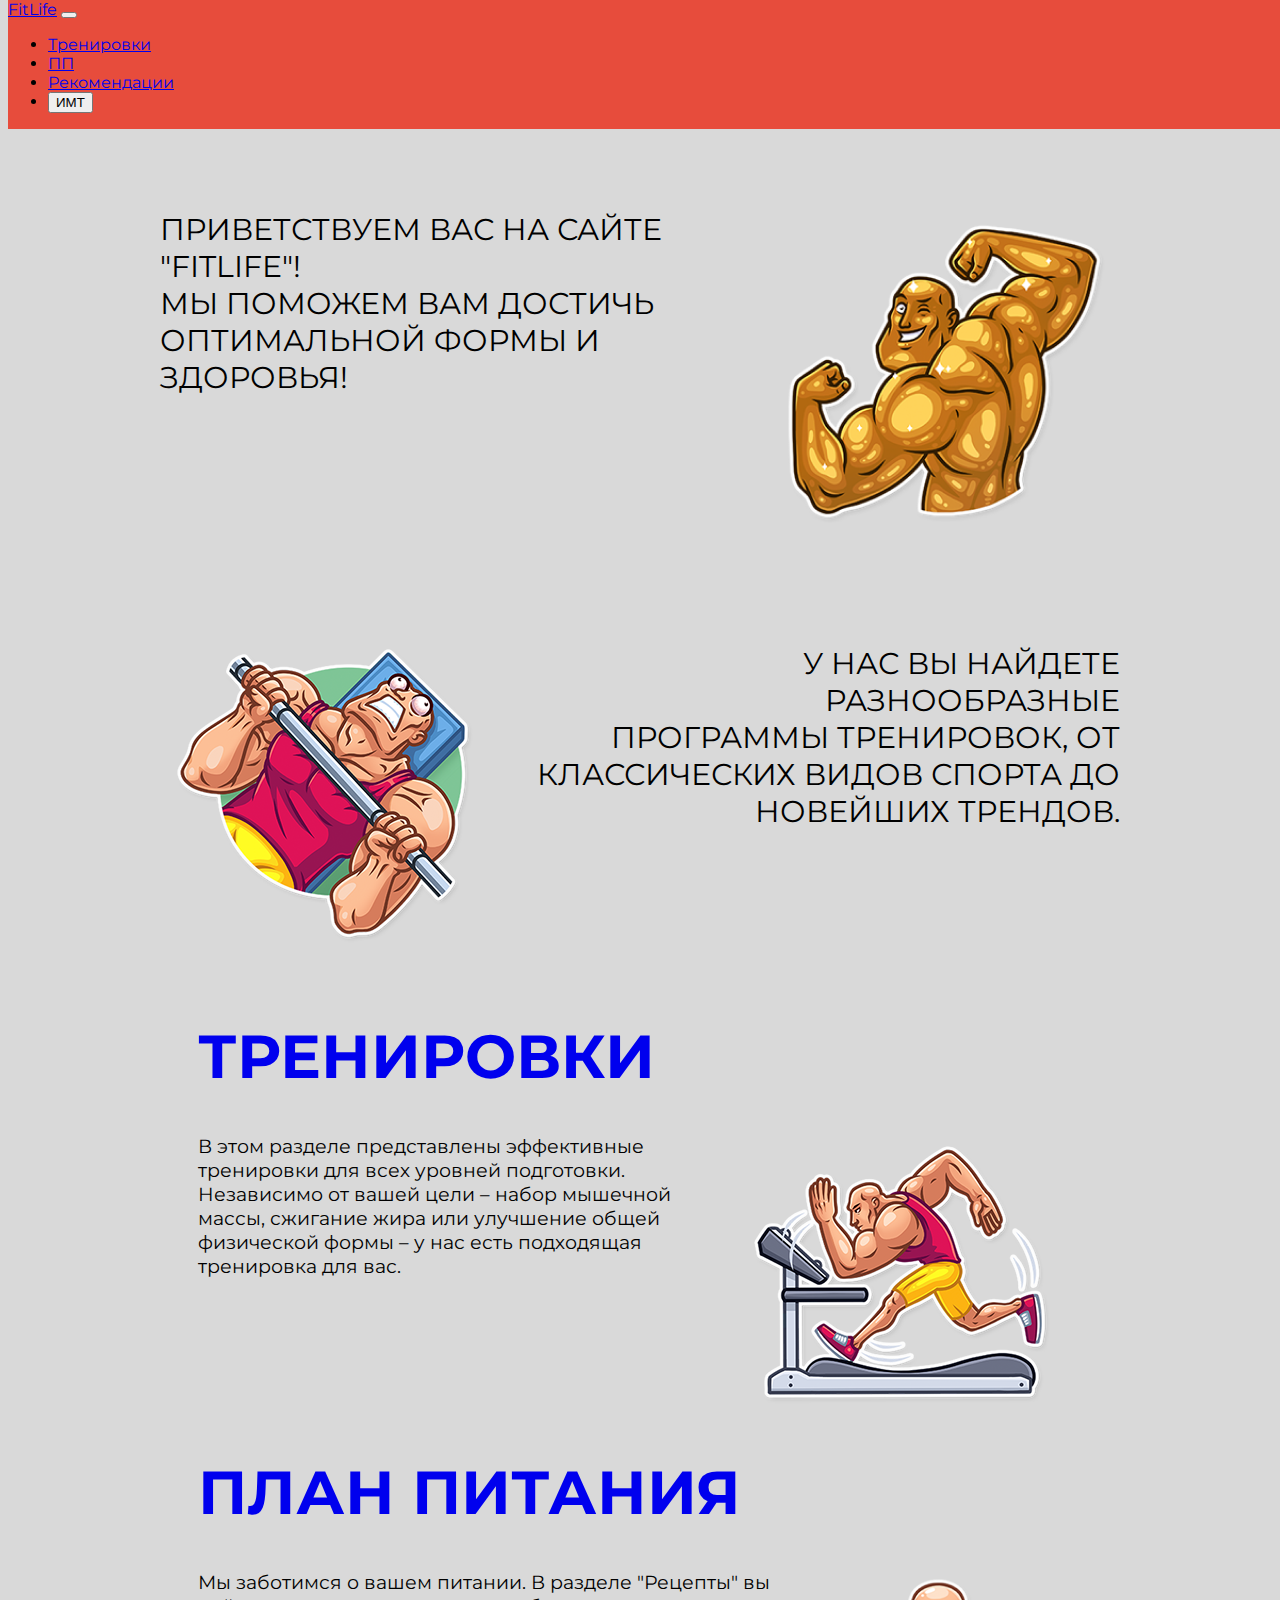
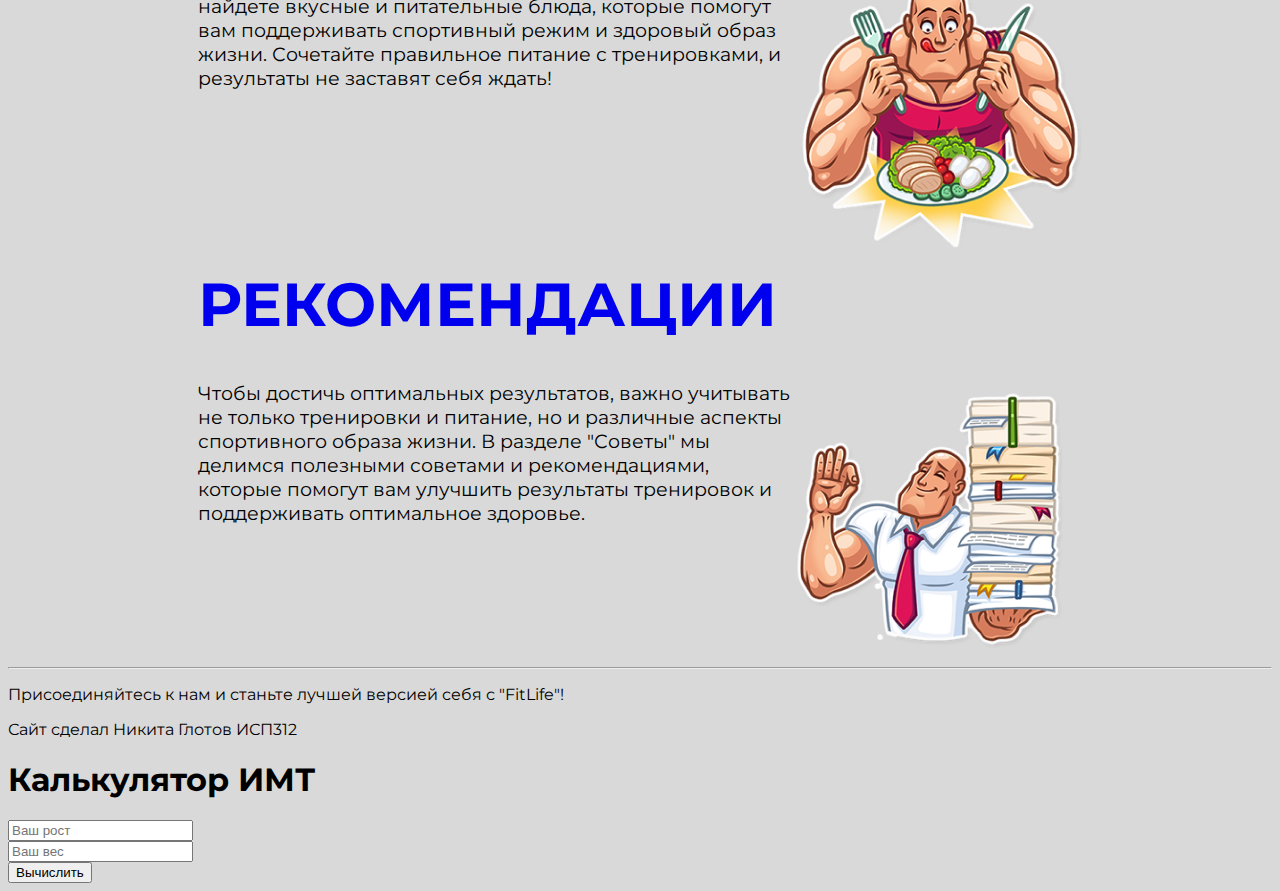
<file: index.html>
<!DOCTYPE html>
<html lang="en">
<head>
    <meta charset="UTF-8">
    <link rel="stylesheet" href="css/style.css">
    <meta http-equiv="X-UA-Compatible" content="IE=edge">
    <meta name="viewport" content="width=device-width, initial-scale=1.0">
    <link href="https://cdn.jsdelivr.net/npm/bootstrap@5.3.2/dist/css/bootstrap.min.css" rel="stylesheet" integrity="sha384-T3c6CoIi6uLrA9TneNEoa7RxnatzjcDSCmG1MXxSR1GAsXEV/Dwwykc2MPK8M2HN" crossorigin="anonymous">
    <title>FitLife</title>
</head>

<body style="background-color: #d9d9d9;">
<header class="d-flex justify-content-center py-1">
  <nav class="navbar navbar-expand-lg navbar-light">
    <div class="container-fluid">
      <a class="navbar-brand text-white fw-bold text-center" href="index.html">FitLife</a>
      <button class="navbar-toggler" type="button" data-bs-toggle="collapse" data-bs-target="#navbarSupportedContent"
        aria-controls="navbarSupportedContent" aria-expanded="false" aria-label="Toggle navigation">
        <span class="navbar-toggler-icon"></span>
      </button>
      <div class="collapse navbar-collapse" id="navbarSupportedContent">
        <ul class="navbar-nav me-auto mb-2 mb-lg-0">
          <li class="nav-item">
            <a class="nav-link text-white" href="trainings.html">Тренировки</a>
          </li>
          <li class="nav-item">
            <a class="nav-link text-white  " href="pp.html">ПП</a>
          </li>
          <li class="nav-item">
            <a class="nav-link text-white " href="advice.html">Рекомендации</a>
          </li>
          <li class="nav-item">
            <button type="button" class="btn text-white nav-link" data-bs-toggle="modal" data-bs-target="#modal1">ИМТ</button>
          </li>
        </ul>
      </div>
    </div>
  </nav>
</header>

      <section class="greeting">
        <p class="mt-5 lh-sm" style="text-align: left;"> <img src="img/Gold.png" style="float: right;" alt="">Приветствуем вас на сайте "FitLife"!
            <br>Мы поможем вам достичь
            <br>оптимальной формы и здоровья!
        </p>

        <p style="text-align: right; text-transform: uppercase;" class="lh-sm">
            <img src="img/pushups.png" style="float: left;" alt=""><br>У нас вы найдете разнообразные <br>программы тренировок, от <br>классических видов спорта до <br>новейших трендов. 
        </p>
      </section>


      <section class="phone-greeting">
        <p class="mt-5 lh-sm">Приветствуем вас на сайте "FitLife"!
          <br>Мы поможем вам достичь
          <br>оптимальной формы и здоровья!
          <br><img src="img/Gold.png" alt="" width="300" height="255">
      </p>

      <p class="lh-sm">
          <br>У нас вы найдете разнообразные 
          <br>программы тренировок, от 
          <br>классических видов спорта до 
          <br>новейших трендов. 
          <br><img src="img/pushups.png" alt="" width="310" height="255">
      </p>

      </section>


      <section class="main">
        <div class="block">
            <h1 class="mt-5 text-start"><a href="trainings.html" style="text-decoration: none;">ТРЕНИРОВКИ</a></h1>
            <p class="fs-5"><img src="img/run.png" style="float: right;" alt=""> В этом разделе представлены эффективные тренировки для всех уровней подготовки. Независимо от вашей цели – набор мышечной массы, сжигание жира или улучшение общей физической формы – у нас есть подходящая тренировка для вас.</p> 
        </div>
        <div class="block">
            <h1 class="mt-5 text-start" style="text-transform: uppercase;"><a href="pp.html" style="text-decoration: none;">ПЛАН ПИТАНИЯ</a></h1>
            <p class="fs-5"><img src="img/eating.png" style="float: right;" alt=""> Мы заботимся о вашем питании. В разделе "Рецепты" вы найдете вкусные и питательные блюда, которые помогут вам поддерживать спортивный режим и здоровый образ жизни. Сочетайте правильное питание с тренировками, и результаты не заставят себя ждать!</p> 
        </div>
        <div class="block">
            <h1 class="mt-5 text-start" style="text-transform: uppercase;"><a href="advice.html" style="text-decoration: none;">Рекомендации</a></h1>
            <p class="fs-5"><img src="img/smart.png" style="float: right;" alt=""> Чтобы достичь оптимальных результатов, важно учитывать не только тренировки и питание, но и различные аспекты спортивного образа жизни. В разделе "Советы" мы делимся полезными советами и рекомендациями, которые помогут вам улучшить результаты тренировок и поддерживать оптимальное здоровье.</p> 
        </div>
      </section>


      <section class="main-phone">
          <div class="block">
            <h1 class="mt-5 text-center"><a href="trainings.html" style="text-decoration: none;">ТРЕНИРОВКИ</a></h1>
            <p class="fs-5"><img src="img/run.png" style="float: right;" alt=""> В этом разделе представлены эффективные тренировки для всех уровней подготовки. Независимо от вашей цели – набор мышечной массы, сжигание жира или улучшение общей физической формы – у нас есть подходящая тренировка для вас.</p> 
        </div>
        <div class="block">
            <h1 class="mt-5 text-center" style="text-transform: uppercase;"><a href="pp.html" style="text-decoration: none;">ПЛАН ПИТАНИЯ</a></h1>
            <p class="fs-5"><img src="img/eating.png" style="float: right;" alt=""> Мы заботимся о вашем питании. В разделе "ПП" вы найдете вкусные и питательные блюда, которые помогут вам поддерживать спортивный режим и здоровый образ жизни. Сочетайте правильное питание с тренировками, и результаты не заставят себя ждать!</p> 
        </div>
        <div class="block">
            <h1 class="mt-5 text-center" style="text-transform: uppercase;"><a href="advice.html" style="text-decoration: none;">Рекомендации</a></h1>
            <p class="fs-5"><img src="img/smart.png" style="float: right;" alt=""> Чтобы достичь оптимальных результатов, важно учитывать не только тренировки и питание, но и различные аспекты спортивного образа жизни. В разделе "Советы" мы делимся полезными советами и рекомендациями, которые помогут вам улучшить результаты тренировок и поддерживать оптимальное здоровье.</p> 
        </div>
      </section>

      <br><br><br><br><br><br><hr>
      <footer>
        <p class="text-center">Присоединяйтесь к нам и станьте лучшей версией себя с "FitLife"!</p>
        <p class="text-center">Сайт сделал Никита Глотов ИСП312</p>
      </footer>

            

    <div class="modal fade" id="modal1" tabindex="-1" aria-labelledby="modal1Label" aria-hidden="true">
        <div class="modal-dialog modal-lg">
          <div class="modal-content">
            <div class="modal-body">
              <h1 class="text-center">Калькулятор ИМТ</h1>
              <div class="input-group input-group-lg">
                <input type="text" class="form-control mt-5" aria-label="Sizing example input" placeholder="Ваш рост" aria-describedby="inputGroup-sizing-lg">
              </div>
              <div class="input-group input-group-lg">
                <input type="text" class="form-control mt-3" aria-label="Sizing example input" placeholder="Ваш вес" aria-describedby="inputGroup-sizing-lg">
              </div>
              <div class="d-grid gap-2 col-6 mx-auto">
                <button class="btn btn-primary mt-3 text-center" type="button">Вычислить</button>
            </div>
                </div>   
                </div>
            </div>              
        </div>
        </div>
      </div>
    </div>

      
  <script src="scripts/main.js"></script>
  <script src="https://code.jquery.com/jquery-3.6.0.min.js"></script>
  <script src="https://cdn.jsdelivr.net/npm/@popperjs/core@2.11.7/dist/umd/popper.min.js"></script>
  <script src="https://cdn.jsdelivr.net/npm/bootstrap@5.3.1/dist/js/bootstrap.min.js"></script>   
</body>
</html>
</file>
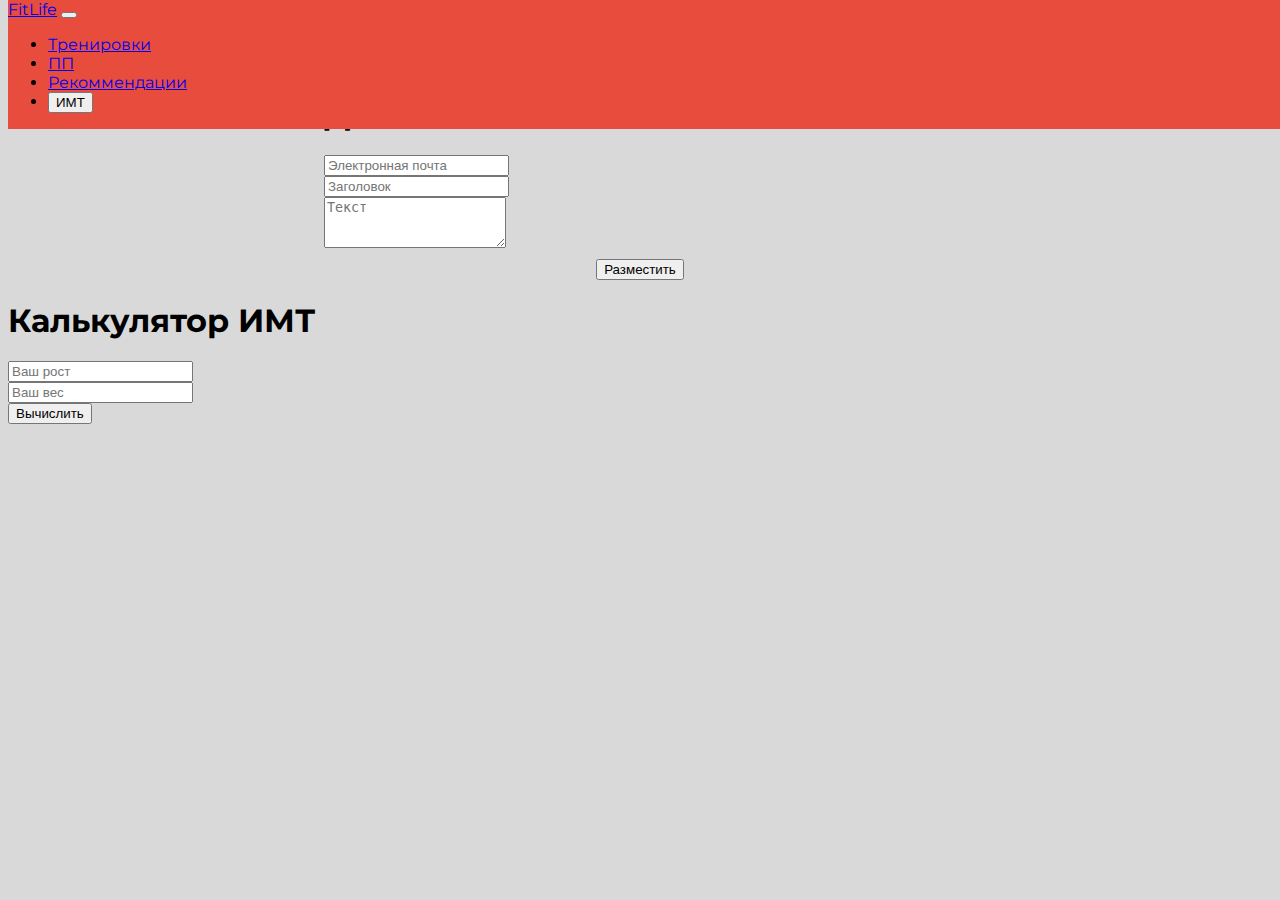
<file: addcontent.html>
<!DOCTYPE html>
<html lang="en">
<head>
    <meta charset="UTF-8">
    <meta http-equiv="X-UA-Compatible" content="IE=edge">
    <meta name="viewport" content="width=device-width, initial-scale=1.0">
    <link rel="stylesheet" href="css/add.css">
    <link href="https://cdn.jsdelivr.net/npm/bootstrap@5.3.2/dist/css/bootstrap.min.css" rel="stylesheet"integrity="sha384-T3c6CoIi6uLrA9TneNEoa7RxnatzjcDSCmG1MXxSR1GAsXEV/Dwwykc2MPK8M2HN" crossorigin="anonymous">

    <title>FitLife-add</title>
</head>
<body style="background-color: #d9d9d9;">
<header class="d-flex justify-content-center py-1">
    <nav class="navbar navbar-expand-lg navbar-light">
        <div class="container-fluid">
            <a class="navbar-brand text-white fw-bold text-center" href="index.html">FitLife</a>
            <button class="navbar-toggler" type="button" data-bs-toggle="collapse"
                data-bs-target="#navbarSupportedContent" aria-controls="navbarSupportedContent" aria-expanded="false"
                aria-label="Toggle navigation">
                <span class="navbar-toggler-icon"></span>
            </button>
            <div class="collapse navbar-collapse" id="navbarSupportedContent">
                <ul class="navbar-nav me-auto mb-2 mb-lg-0">
                    <li class="nav-item">
                        <a class="nav-link text-white" href="trainings.html">Тренировки</a>
                    </li>
                    <li class="nav-item">
                        <a class="nav-link text-white  " href="pp.html">ПП</a>
                    </li>
                    <li class="nav-item">
                        <a class="nav-link text-white " href="advice.html">Рекоммендации</a>
                    </li>
                    <li class="nav-item">
                        <button type="button" class="btn text-white nav-link" data-bs-toggle="modal" data-bs-target="#modal1">ИМТ</button>
                      </li>
            
                </ul>
            </div>
        </div>
    </nav>
</header>

<div class="main">
    <h1 class="text-center fs-1">Добавление контента</h1>
    <form id="contentForm" action="">
        <div class="mb-3">
            <input type="email" class="form-control" id="exampleFormControlInput1" placeholder="Электронная почта" required>
        </div>
        <input class="form-control" type="text" id="exampleFormControlInput2" placeholder="Заголовок" aria-label="default input example">
        <div class="mb-3">
            <label for="exampleFormControlTextarea1" class="form-label"></label>
            <textarea class="form-control" id="exampleFormControlTextarea1" placeholder="Текст" rows="3"></textarea>
        </div>
        <div class="buttin">
            <button class="btn btn-danger btn-lg" type="button" onclick="submitForm()">Разместить</button>
        </div>
    </form>
</div>
    



    <div class="modal fade" id="modal1" tabindex="-1" aria-labelledby="modal1Label" aria-hidden="true">
        <div class="modal-dialog modal-lg">
          <div class="modal-content">
            <div class="modal-body">
              <h1 class="text-center">Калькулятор ИМТ</h1>
              <div class="input-group input-group-lg">
                <input type="text" class="form-control mt-5" aria-label="Sizing example input" placeholder="Ваш рост" aria-describedby="inputGroup-sizing-lg">
              </div>
              <div class="input-group input-group-lg">
                <input type="text" class="form-control mt-3" aria-label="Sizing example input" placeholder="Ваш вес" aria-describedby="inputGroup-sizing-lg">
              </div>
              <div class="d-grid gap-2 col-6 mx-auto">
                <button class="btn btn-primary mt-3 text-center" type="button">Вычислить</button>
            </div>
                </div>   
                </div>
            </div>              
        </div>
        </div>
      </div>
    </div>

      
  <script src="scripts/main.js"></script>
  <script src="https://code.jquery.com/jquery-3.6.0.min.js"></script>
  <script src="https://cdn.jsdelivr.net/npm/@popperjs/core@2.11.7/dist/umd/popper.min.js"></script>
  <script src="https://cdn.jsdelivr.net/npm/bootstrap@5.3.1/dist/js/bootstrap.min.js"></script>        
</body>
</html>
</file>
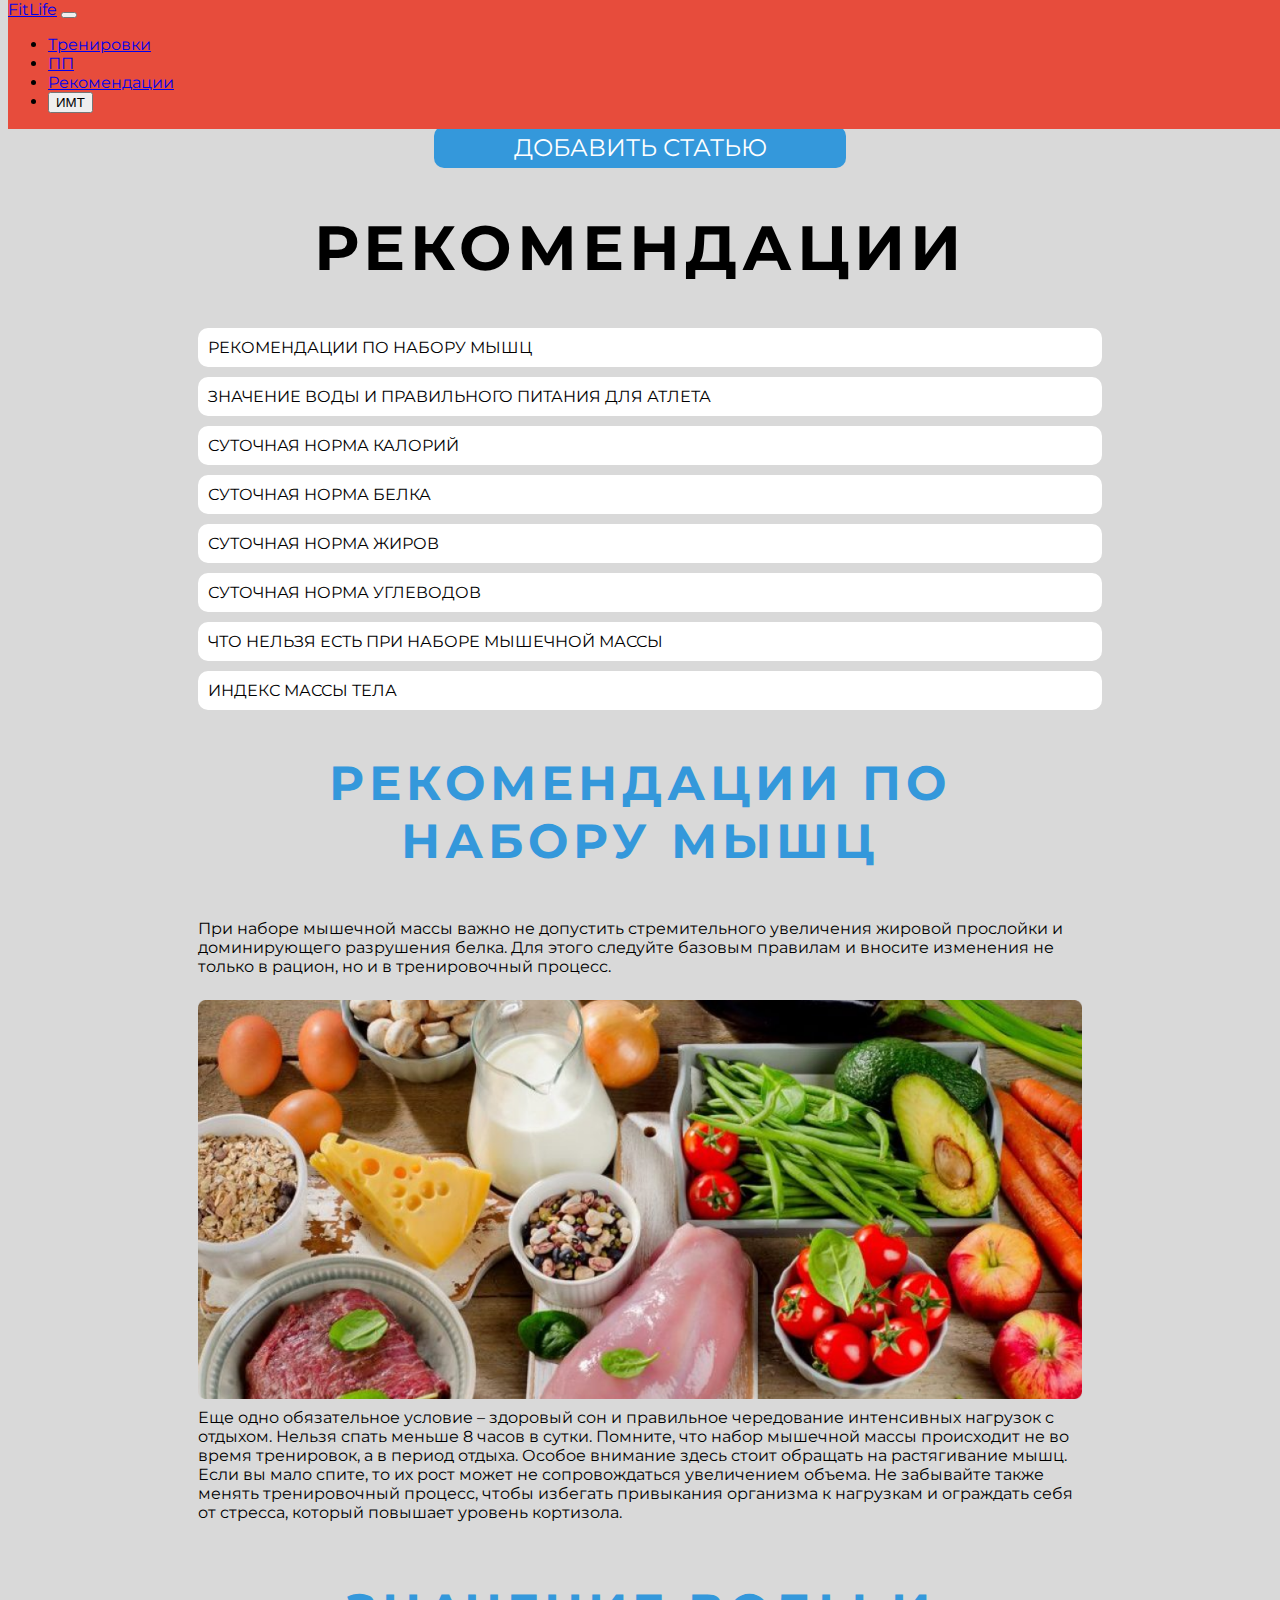
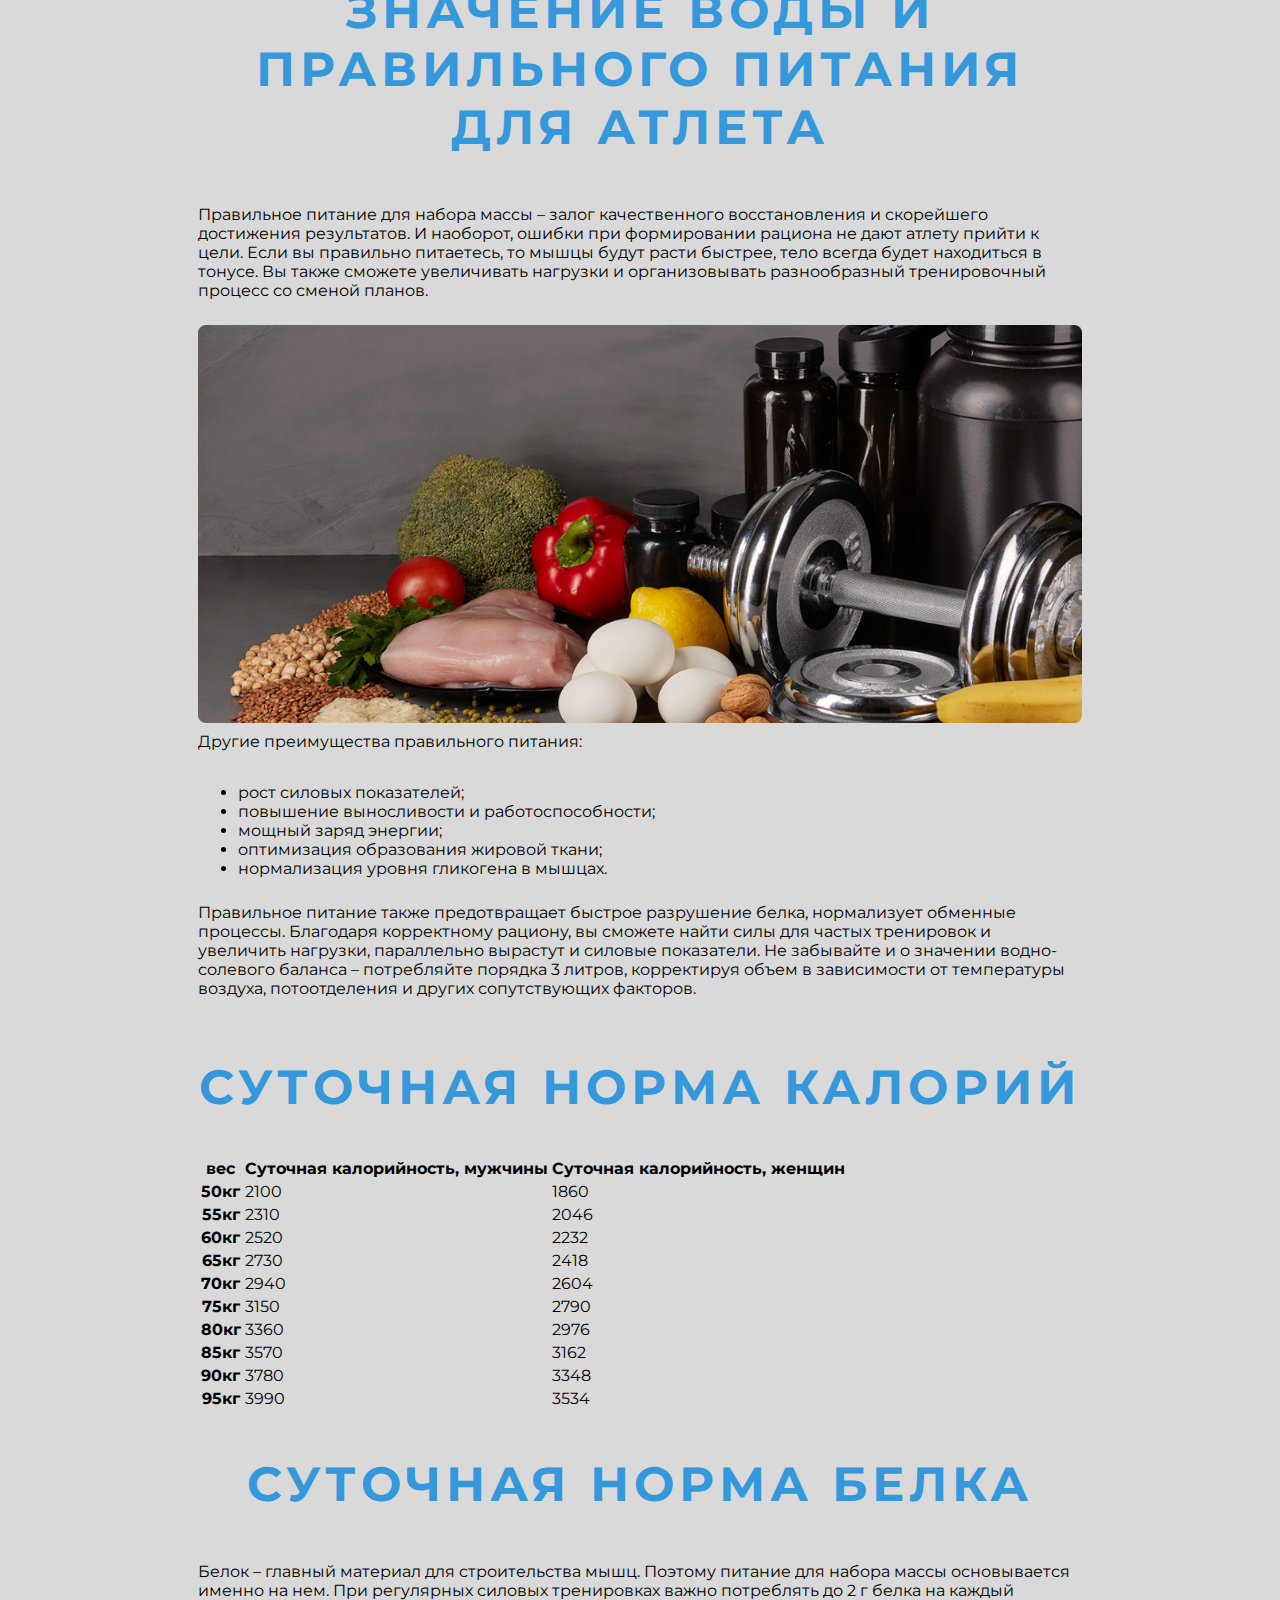
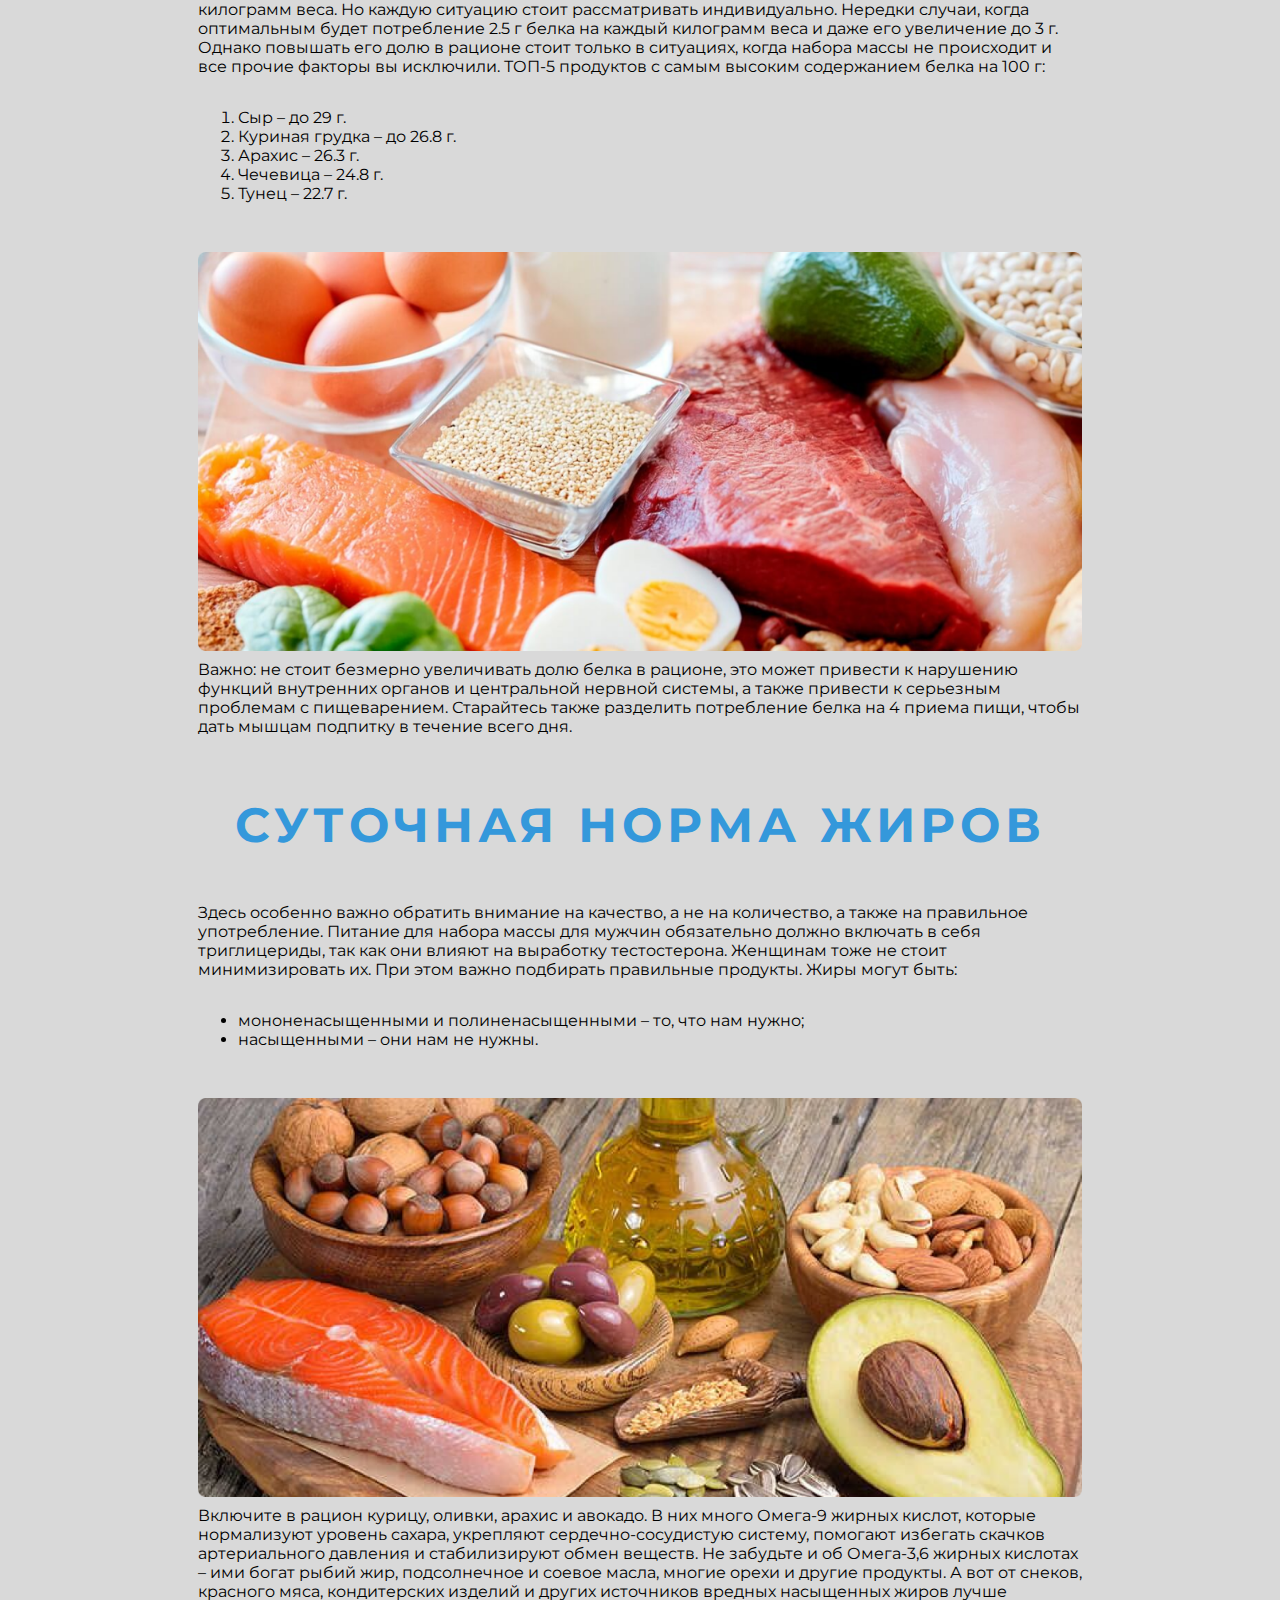
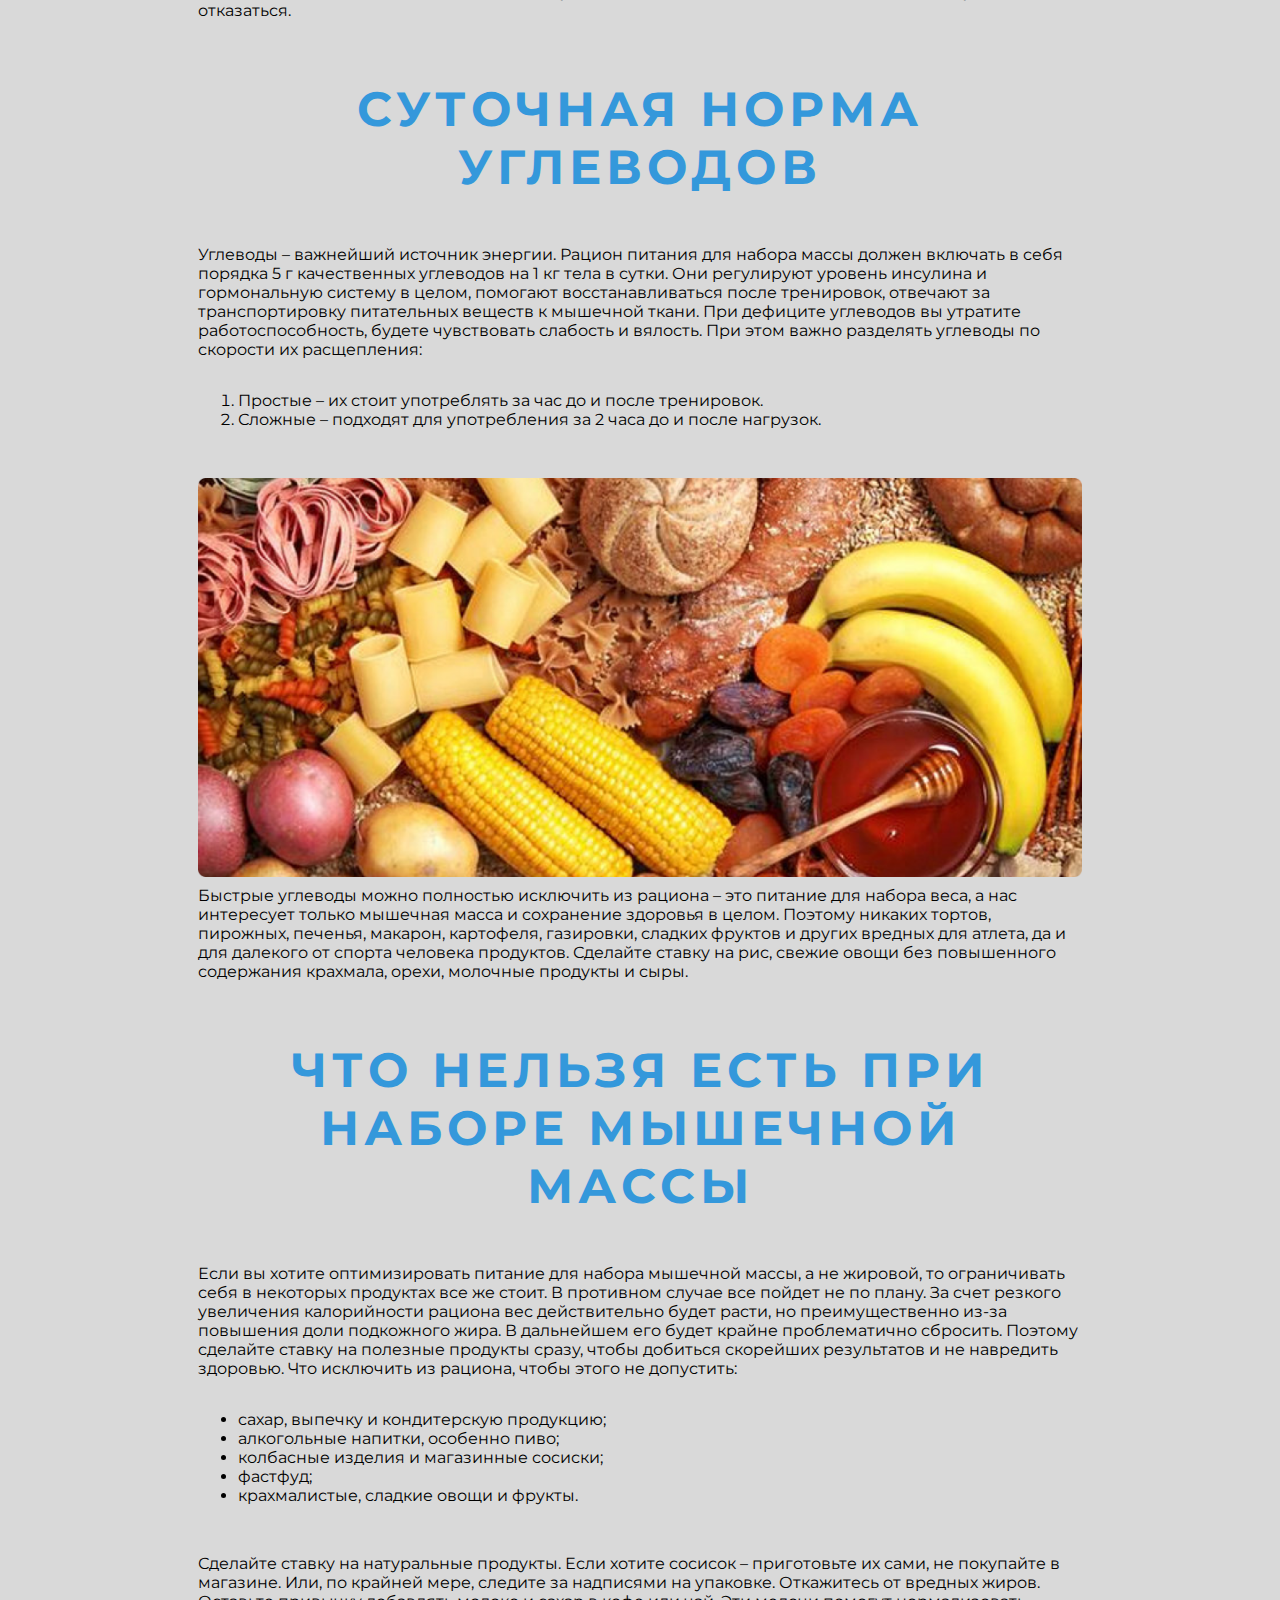
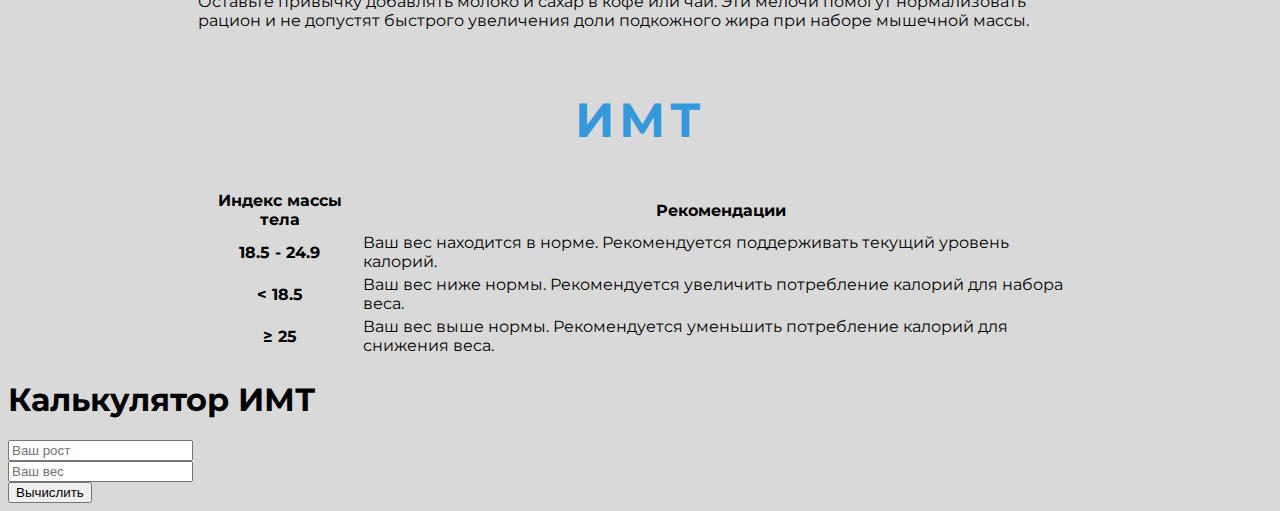
<file: advice.html>
<!DOCTYPE html>
<html lang="en">
<head>
    <meta charset="UTF-8">
    <meta name="viewport" content="width=device-width, initial-scale=1.0">
    <script src="scripts/main.js" defer></script>
    <link rel="stylesheet" href="css/advice.css">
    <link href="https://cdn.jsdelivr.net/npm/bootstrap@5.3.2/dist/css/bootstrap.min.css" rel="stylesheet" integrity="sha384-T3c6CoIi6uLrA9TneNEoa7RxnatzjcDSCmG1MXxSR1GAsXEV/Dwwykc2MPK8M2HN" crossorigin="anonymous">
    <title>FitLife-Advices</title>
</head>
<body style="background-color: #d9d9d9;">
<header class="d-flex justify-content-center py-1">
  <nav class="navbar navbar-expand-lg navbar-light">
    <div class="container-fluid">
      <a class="navbar-brand text-white fw-bold text-center" href="index.html">FitLife</a>
      <button class="navbar-toggler" type="button" data-bs-toggle="collapse" data-bs-target="#navbarSupportedContent"
        aria-controls="navbarSupportedContent" aria-expanded="false" aria-label="Toggle navigation">
        <span class="navbar-toggler-icon"></span>
      </button>
      <div class="collapse navbar-collapse" id="navbarSupportedContent">
        <ul class="navbar-nav me-auto mb-2 mb-lg-0">
          <li class="nav-item">
            <a class="nav-link text-white" href="trainings.html">Тренировки</a>
          </li>
          <li class="nav-item">
            <a class="nav-link text-white  " href="pp.html">ПП</a>
          </li>
          <li class="nav-item">
            <a class="nav-link text-white " href="advice.html">Рекомендации</a>
          </li>
          <li class="nav-item">
            <button type="button" class="btn text-white nav-link" data-bs-toggle="modal" data-bs-target="#modal1">ИМТ</button>
          </li>

        </ul>
      </div>
    </div>
  </nav>
</header>

      <div class="buttin">
        <a href="addcontent.html" class="add-recipe">добавить статью</a>
      </div>
      <div class="main">
        <h1 class="fw-bold fs-1">Рекомендации</h1>

        <div class="anchor">
            <a href="#gainmuscle"    class="fs-4">Рекомендации по набору мышц</a>
            <a href="#water"         class="fs-4">Значение воды и правильного питания для атлета</a>
            <a href="#calories"      class="fs-4">Суточная норма калорий</a>
            <a href="#protein"       class="fs-4">Суточная норма белка</a>
            <a href="#fats"          class="fs-4">Суточная норма жиров</a>
            <a href="#carbohydrates" class="fs-4">Суточная норма углеводов</a>
            <a href="#forbidden"     class="fs-4">Что нельзя есть при наборе мышечной массы</a>
            <a href="#imt" class="fs-4">Индекс массы тела</a>
        </div>

        <div class="carbo" id="gainmuscle"></div>
        <div class="block">
          <h2 class="fs-1 fw-bold">Рекомендации по набору мышц</h2>
          <p class="fs-5">При наборе мышечной массы важно не допустить стремительного увеличения жировой прослойки и доминирующего разрушения белка. Для этого следуйте базовым правилам и вносите изменения не только в рацион, но и в тренировочный процесс.
          </p>
          <img src="img/nabor.png" alt="">
            <p class="fs-5">Еще одно обязательное условие – здоровый сон и правильное чередование интенсивных нагрузок с отдыхом. Нельзя спать меньше 8 часов в сутки. Помните, что набор мышечной массы происходит не во время тренировок, а в период отдыха. Особое внимание здесь стоит обращать на растягивание мышц. Если вы мало спите, то их рост может не сопровождаться увеличением объема. Не забывайте также менять тренировочный процесс, чтобы избегать привыкания организма к нагрузкам и ограждать себя от стресса, который повышает уровень кортизола.</p>
        </div>
        
        <div class="carbo" id="water"></div>
        <div class="block">
          <h2 class="fs-1 fw-bold">Значение воды и правильного питания для атлета</h2>
          <p class="fs-5">Правильное питание для набора массы – залог качественного восстановления и скорейшего достижения результатов. И наоборот, ошибки при формировании рациона не дают атлету прийти к цели. Если вы правильно питаетесь, то мышцы будут расти быстрее, тело всегда будет находиться в тонусе. Вы также сможете увеличивать нагрузки и организовывать разнообразный тренировочный процесс со сменой планов.</p>
          <img src="img/athlete.png" alt="">
          <p class="fs-5">Другие преимущества правильного питания:</p>
            <ul class="fs-5">
              <li>рост силовых показателей;</li>
              <li>повышение выносливости и работоспособности;</li>
              <li>мощный заряд энергии;</li>
              <li>оптимизация образования жировой ткани;</li>
              <li>нормализация уровня гликогена в мышцах.</li>
            </ul>
            <p class="fs-5">Правильное питание также предотвращает быстрое разрушение белка, нормализует обменные процессы. Благодаря корректному рациону, вы сможете найти силы для частых тренировок и увеличить нагрузки, параллельно вырастут и силовые показатели. Не забывайте и о значении водно-солевого баланса – потребляйте порядка 3 литров, корректируя объем в зависимости от температуры воздуха, потоотделения и других сопутствующих факторов.</p>
        </div>
        
        <div class="carbo" id="calories"></div>
        <div class="block">
          <h2 class="fs-1 fw-bold">СУТОЧНАЯ НОРМА КАЛОРИЙ</h2>
          <div class="tab">
            <table class="table table-bordered mt-5">
              <thead>
                <tr>
                  <th scope="col" class="text-center">вес</th>
                  <th scope="col" class="text-center">Суточная калорийность, мужчины</th>
                  <th scope="col" class="text-center">Суточная калорийность, женщин</th>
                </tr>
              </thead>
              <tbody class="fs-5">
                <tr>
                  <th scope="row">50кг</th>
                  <td class="text-center">2100</td>
                  <td class="text-center">1860</td>
                </tr>
                <tr>
                  <th scope="row">55кг</th>
                  <td class="text-center">2310</td>
                  <td class="text-center">2046</td>
                </tr>
                <tr>
                  <th scope="row">60кг</th>
                  <td class="text-center">2520</td>
                  <td class="text-center">2232</td>
                </tr>
                <tr>
                  <th scope="row">65кг</th>
                  <td class="text-center">2730</td>
                  <td class="text-center">2418</td>
                </tr>
                <tr>
                  <th scope="row">70кг</th>
                  <td class="text-center">2940</td>
                  <td class="text-center">2604</td>
                </tr>
                <tr>
                  <th scope="row">75кг</th>
                  <td class="text-center">3150</td>
                  <td class="text-center">2790</td>
                </tr>
                <tr>
                  <th scope="row">80кг</th>
                  <td class="text-center">3360</td>
                  <td class="text-center">2976</td>
                </tr>
                <tr>
                  <th scope="row">85кг</th>
                  <td class="text-center">3570</td>
                  <td class="text-center">3162</td>
                </tr>
                <tr>
                  <th scope="row">90кг</th>
                  <td class="text-center">3780</td>
                  <td class="text-center">3348</td>
                </tr>
                <tr>
                  <th scope="row">95кг</th>
                  <td class="text-center">3990</td>
                  <td class="text-center">3534</td>
                </tr>
              </tbody>
            </table>        
        </div>
      </div>
        
        <div class="carbo" id="protein"></div>
        <div class="block">
          <h2 class="fs-1 fw-bold">Суточная норма белка</h2>
          <p class="fs-5">Белок – главный материал для строительства мышц. Поэтому питание для набора массы основывается именно на нем. При регулярных силовых тренировках важно потреблять до 2 г белка на каждый килограмм веса. Но каждую ситуацию стоит рассматривать индивидуально. Нередки случаи, когда оптимальным будет потребление 2.5 г белка на каждый килограмм веса и даже его увеличение до 3 г. Однако повышать его долю в рационе стоит только в ситуациях, когда набора массы не происходит и все прочие факторы вы исключили.
            ТОП-5 продуктов с самым высоким содержанием белка на 100 г:
          <ol class="fs-5">
            <li>Сыр – до 29 г.</li>
            <li>Куриная грудка – до 26.8 г.</li>
            <li>Арахис – 26.3 г.</li>
            <li>Чечевица – 24.8 г.</li>
            <li>Тунец – 22.7 г.</li>
          </ol>
          </p>
          <img src="img/protein.png" alt="">
          <p class="fs-5">Важно: не стоит безмерно увеличивать долю белка в рационе, это может привести к нарушению функций внутренних органов и центральной нервной системы, а также привести к серьезным проблемам с пищеварением. Старайтесь также разделить потребление белка на 4 приема пищи, чтобы дать мышцам подпитку в течение всего дня.</p>
        </div>

        <div class="carbo" id="fats"></div>
        <div class="block">
          <h2 class="fs-1 fw-bold">Суточная норма жиров</h2>
          <p class="fs-5">Здесь особенно важно обратить внимание на качество, а не на количество, а также на правильное употребление. Питание для набора массы для мужчин обязательно должно включать в себя триглицериды, так как они влияют на выработку тестостерона. Женщинам тоже не стоит минимизировать их. При этом важно подбирать правильные продукты.
            Жиры могут быть:
          <ul class="fs-5">
            <li>мононенасыщенными и полиненасыщенными – то, что нам нужно;</li>
            <li>насыщенными – они нам не нужны.</li>
          </ul>
          </p>
          <img src="img/fats.png" alt="">
          <p class="fs-5">Включите в рацион курицу, оливки, арахис и авокадо. В них много Омега-9 жирных кислот, которые нормализуют уровень сахара, укрепляют сердечно-сосудистую систему, помогают избегать скачков артериального давления и стабилизируют обмен веществ. Не забудьте и об Омега-3,6 жирных кислотах – ими богат рыбий жир, подсолнечное и соевое масла, многие орехи и другие продукты. А вот от снеков, красного мяса, кондитерских изделий и других источников вредных насыщенных жиров лучше отказаться.</p>
        </div>
        
        <div class="carbo" id="carbohydrates"></div>
        <div class="block">
          <h2 class="fs-1 fw-bold">Суточная норма углеводов</h2>
          <p class="fs-5">Углеводы – важнейший источник энергии. Рацион питания для набора массы должен включать в себя порядка 5 г качественных углеводов на 1 кг тела в сутки. Они регулируют уровень инсулина и гормональную систему в целом, помогают восстанавливаться после тренировок, отвечают за транспортировку питательных веществ к мышечной ткани. При дефиците углеводов вы утратите работоспособность, будете чувствовать слабость и вялость.
            При этом важно разделять углеводы по скорости их расщепления:
          <ol class="fs-5">
            <li>Простые – их стоит употреблять за час до и после тренировок.</li>
            <li>Сложные – подходят для употребления за 2 часа до и после нагрузок.</li>
          </ol>
          </p>
          <img src="img/carbohydrate.png" alt="">
          <p class="fs-5">Быстрые углеводы можно полностью исключить из рациона – это питание для набора веса, а нас интересует только мышечная масса и сохранение здоровья в целом. Поэтому никаких тортов, пирожных, печенья, макарон, картофеля, газировки, сладких фруктов и других вредных для атлета, да и для далекого от спорта человека продуктов. Сделайте ставку на рис, свежие овощи без повышенного содержания крахмала, орехи, молочные продукты и сыры.</p>
        </div>
      
        <div class="carbo" id="forbidden"></div>
        <div class="block">
          <h2 class="fs-1 fw-bold">Что нельзя есть при наборе мышечной массы</h2>
          <p class="fs-5">Если вы хотите оптимизировать питание для набора мышечной массы, а не жировой, то ограничивать себя в некоторых продуктах все же стоит. В противном случае все пойдет не по плану. За счет резкого увеличения калорийности рациона вес действительно будет расти, но преимущественно из-за повышения доли подкожного жира. В дальнейшем его будет крайне проблематично сбросить. Поэтому сделайте ставку на полезные продукты сразу, чтобы добиться скорейших результатов и не навредить здоровью.
            Что исключить из рациона, чтобы этого не допустить:
          <ul class="fs-5">
            <li>сахар, выпечку и кондитерскую продукцию;</li>
            <li>алкогольные напитки, особенно пиво;</li>
            <li>колбасные изделия и магазинные сосиски;</li>
            <li>фастфуд;</li>
            <li>крахмалистые, сладкие овощи и фрукты.</li>
          </ul>
          </p>
          <p class="fs-5">Сделайте ставку на натуральные продукты. Если хотите сосисок – приготовьте их сами, не покупайте в магазине. Или, по крайней мере, следите за надписями на упаковке. Откажитесь от вредных жиров. Оставьте привычку добавлять молоко и сахар в кофе или чай. Эти мелочи помогут нормализовать рацион и не допустят быстрого увеличения доли подкожного жира при наборе мышечной массы.</p>
        </div>


        <div class="carbo" id="imt"></div>
        <div class="block">
          <h2 class="fs-1 fw-bold">ИМТ</h2>
          <div class="tab">
            <table class="table table-bordered mt-5">
              <thead>
                <tr>
                  <th scope="col" class="text-center">Индекс массы тела</th>
                  <th scope="col" class="text-center">Рекомендации</th>
                </tr>
              </thead>
              <tbody class="fs-5">
                <tr>
                  <th scope="row">18.5 - 24.9</th>
                  <td class="text-center">Ваш вес находится в норме. Рекомендуется поддерживать текущий уровень калорий.</td>
                </tr>
                <tr>
                  <th scope="row">&lt; 18.5</th>
                  <td class="text-center">Ваш вес ниже нормы. Рекомендуется увеличить потребление калорий для набора веса.</td>
                </tr>
                <tr>
                  <th scope="row">&ge; 25</th>
                  <td class="text-center">Ваш вес выше нормы. Рекомендуется уменьшить потребление калорий для снижения веса.</td>
                </tr>
              </tbody>
            </table>
          </div>
      </div>

      
      </div>
      <div class="modal fade" id="modal1" tabindex="-1" aria-labelledby="modal1Label" aria-hidden="true">
        <div class="modal-dialog modal-lg">
          <div class="modal-content">
            <div class="modal-body">
              <h1 class="text-center">Калькулятор ИМТ</h1>
              <div class="input-group input-group-lg">
                <input type="text" class="form-control mt-5" aria-label="Sizing example input" placeholder="Ваш рост" aria-describedby="inputGroup-sizing-lg">
              </div>
              <div class="input-group input-group-lg">
                <input type="text" class="form-control mt-3" aria-label="Sizing example input" placeholder="Ваш вес" aria-describedby="inputGroup-sizing-lg">
              </div>
              <div class="d-grid gap-2 col-6 mx-auto">
                <button class="btn btn-primary mt-3 text-center" type="button">Вычислить</button>
            </div>
                </div>   
                </div>
            </div>              
        </div>
        </div>
      </div>
    </div>

      
  <script src="scripts/main.js"></script>
  <script src="https://code.jquery.com/jquery-3.6.0.min.js"></script>
  <script src="https://cdn.jsdelivr.net/npm/@popperjs/core@2.11.7/dist/umd/popper.min.js"></script>
  <script src="https://cdn.jsdelivr.net/npm/bootstrap@5.3.1/dist/js/bootstrap.min.js"></script>        

</body>
</html>
</file>
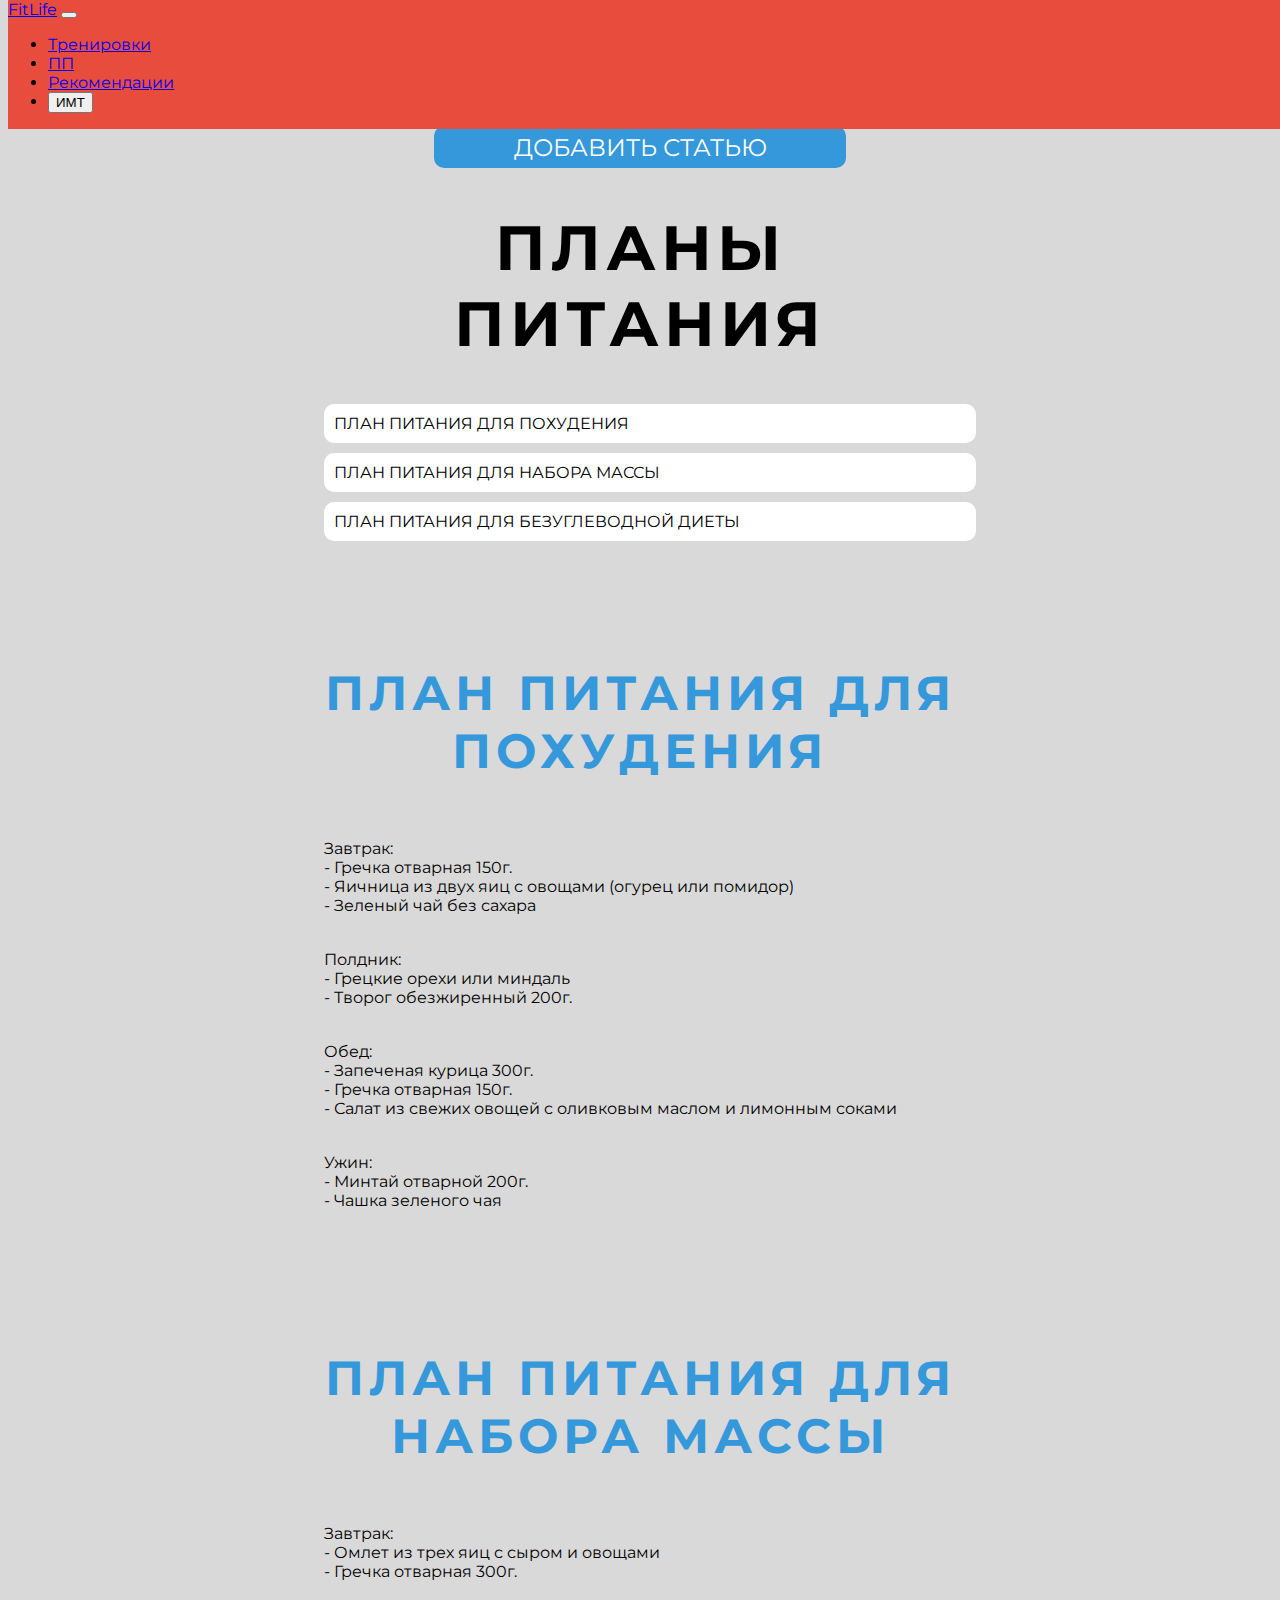
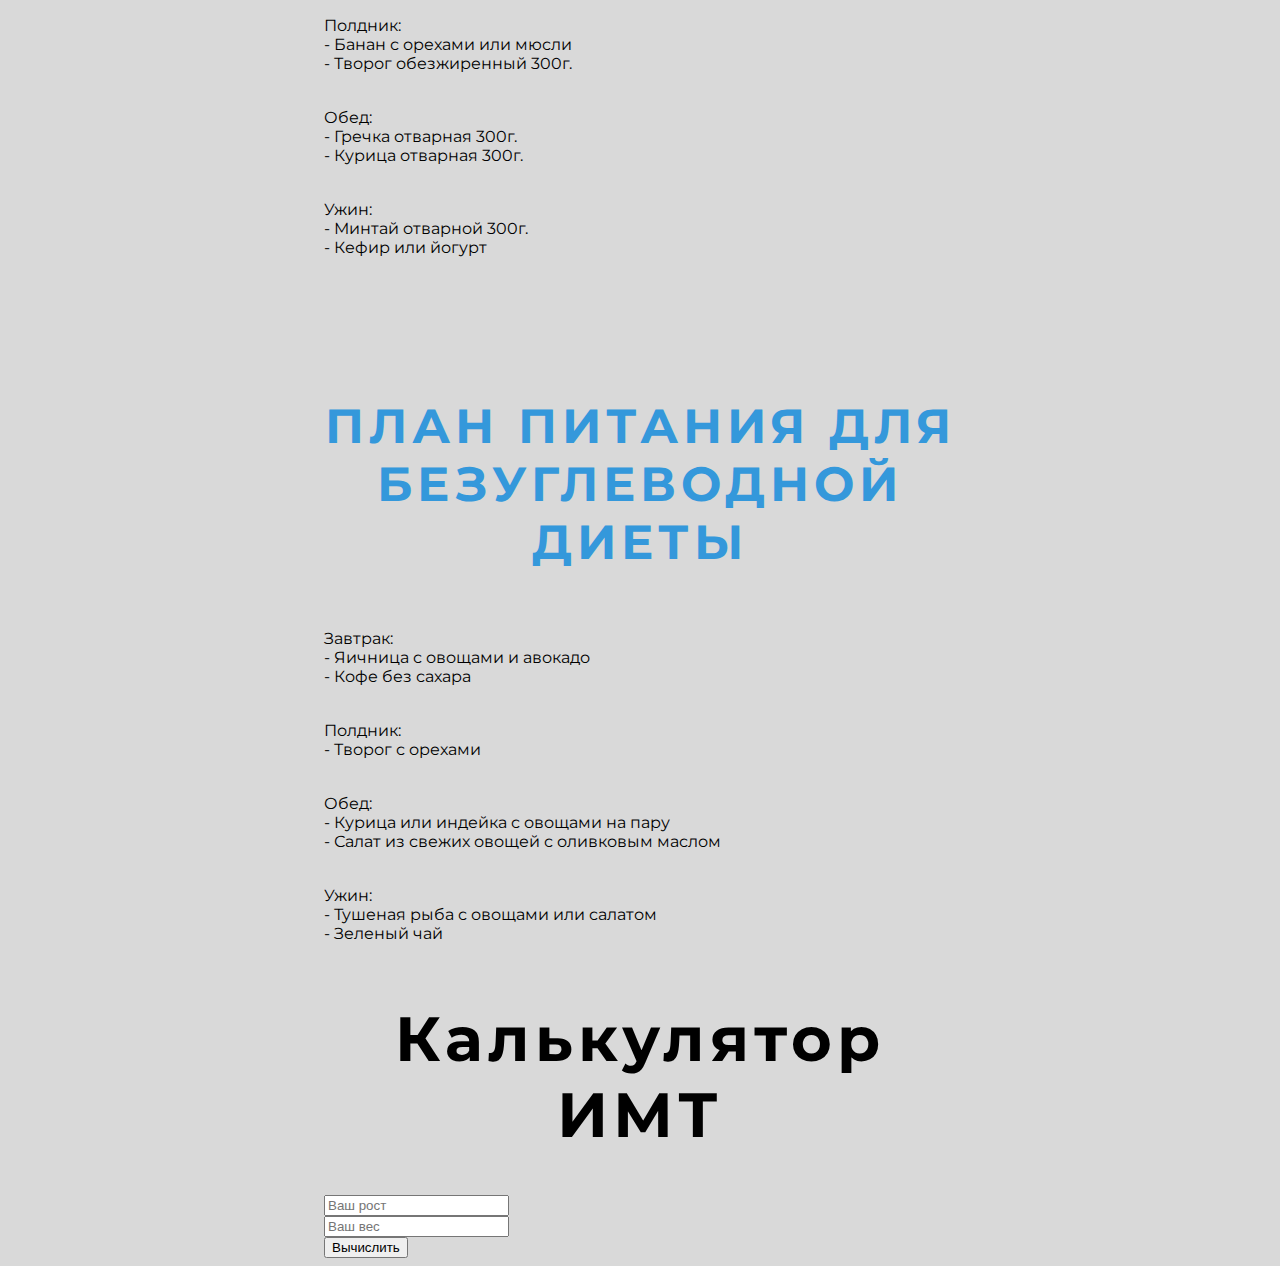
<file: pp.html>
<!DOCTYPE html>
<html lang="en">

<head>
  <meta charset="UTF-8">
  <meta name="viewport" content="width=device-width, initial-scale=1.0">
  <script src="scripts/main.js" defer></script>
  <link href="https://cdn.jsdelivr.net/npm/bootstrap@5.3.2/dist/css/bootstrap.min.css" rel="stylesheet"
    integrity="sha384-T3c6CoIi6uLrA9TneNEoa7RxnatzjcDSCmG1MXxSR1GAsXEV/Dwwykc2MPK8M2HN" crossorigin="anonymous">
  <link rel="stylesheet" href="css/pp.css">
  <title>FitLife-PP</title>
</head>

<body style="background-color: #d9d9d9;">
<header class="d-flex justify-content-center py-1">
  <nav class="navbar navbar-expand-lg navbar-light">
    <div class="container-fluid">
      <a class="navbar-brand text-white fw-bold text-center" href="index.html">FitLife</a>
      <button class="navbar-toggler" type="button" data-bs-toggle="collapse" data-bs-target="#navbarSupportedContent"
        aria-controls="navbarSupportedContent" aria-expanded="false" aria-label="Toggle navigation">
        <span class="navbar-toggler-icon"></span>
      </button>
      <div class="collapse navbar-collapse" id="navbarSupportedContent">
        <ul class="navbar-nav me-auto mb-2 mb-lg-0">
          <li class="nav-item">
            <a class="nav-link text-white" href="trainings.html">Тренировки</a>
          </li>
          <li class="nav-item">
            <a class="nav-link text-white  " href="pp.html">ПП</a>
          </li>
          <li class="nav-item">
            <a class="nav-link text-white " href="advice.html">Рекомендации</a>
          </li>
          <li class="nav-item">
            <button type="button" class="btn text-white nav-link" data-bs-toggle="modal" data-bs-target="#modal1">ИМТ</button>
          </li>

        </ul>
      </div>
    </div>
  </nav>
</header>
  <div class="buttin">
    <a href="addcontent.html" class="add-recipe">добавить статью</a>
  </div>
  <div class="main">
    <h1 class="fw-bold fs-1">ПЛАНЫ ПИТАНИЯ</h1>
    <div class="anchor">
      <a href="#skin"          class="fs-4">План питания для похудения</a>
      <a href="#nabor"         class="fs-4">План питания для набора массы</a>
      <a href="#carbohydrates" class="fs-4">План питания для безуглеводной диеты</a>
    </div>

    <div class="carbo" id="skin"></div>
    <div class="block">
      <h2 class="fs-1 fw-bold" >План питания для похудения</h2>
      <p class="fs-5">
        <span class="fw-bold fs-3">Завтрак:</span>
        <br>- Гречка отварная 150г.
        <br>- Яичница из двух яиц с овощами (огурец или помидор)
        <br>- Зеленый чай без сахара
      </p>

      <p class="fs-5">
        <span class="fw-bold fs-3">Полдник:</span>
        <br>- Грецкие орехи или миндаль 
        <br>- Творог обезжиренный 200г.
      </p>

      <p class="fs-5">
        <span class="fw-bold fs-3">Обед:</span>
      <br>- Запеченая курица 300г.
      <br>- Гречка отварная 150г.
      <br>- Салат из свежих овощей с оливковым маслом и лимонным соками
      </p>

      <p class="fs-5">
        <span class="fw-bold fs-3">Ужин:</span>
        <br>- Минтай отварной 200г.
        <br>- Чашка зеленого чая
      </p>

</div>

<div class="carbo" id="nabor"></div>
    <div class="block">
      <h2 class="fs-1 fw-bold" >План питания для набора массы</h2>
      <p class="fs-5">
        <span class="fw-bold fs-3">Завтрак:</span>
        <br>- Омлет из трех яиц с сыром и овощами
        <br>- Гречка отварная 300г.
      </p>

      <p class="fs-5">
        <span class="fw-bold fs-3">Полдник:</span>
        <br>- Банан с орехами или мюсли
        <br>- Творог обезжиренный 300г.
      </p>

      <p class="fs-5">
        <span class="fw-bold fs-3">Обед:</span>
        <br>- Гречка отварная 300г.
        <br>- Курица отварная 300г.
      </p>

      <p class="fs-5">
        <span class="fw-bold fs-3">Ужин:</span>
        <br>- Минтай отварной 300г.
        <br>- Кефир или йогурт
      </p>
    </div>

    <div class="carbo" id="carbohydrates"></div>
    <div class="block">
      <h2 class="fs-1 fw-bold">План питания для безуглеводной диеты</h2>
      <p class="fs-5">
        <span class="fw-bold fs-3">Завтрак:</span>
        <br>- Яичница с овощами и авокадо
        <br>- Кофе без сахара
      </p>

      <p class="fs-5">
        <span class="fw-bold fs-3">Полдник:</span>
        <br>- Творог с орехами
      </p>

      <p class="fs-5">
        <span class="fw-bold fs-3">Обед:</span>
        <br>- Курица или индейка с овощами на пару
        <br>- Салат из свежих овощей с оливковым маслом
      </p>

      <p class="fs-5">
        <span class="fw-bold fs-3">Ужин:</span>
        <br>- Тушеная рыба с овощами или салатом
        <br>- Зеленый чай
      </p>
    </div>


  <div class="modal fade" id="modal1" tabindex="-1" aria-labelledby="modal1Label" aria-hidden="true">
    <div class="modal-dialog modal-lg">
      <div class="modal-content">
        <div class="modal-body">
          <h1 class="text-center">Калькулятор ИМТ</h1>
          <div class="input-group input-group-lg">
            <input type="text" class="form-control mt-5" aria-label="Sizing example input" placeholder="Ваш рост" aria-describedby="inputGroup-sizing-lg">
          </div>
          <div class="input-group input-group-lg">
            <input type="text" class="form-control mt-3" aria-label="Sizing example input" placeholder="Ваш вес" aria-describedby="inputGroup-sizing-lg">
          </div>
          <div class="d-grid gap-2 col-6 mx-auto">
            <button class="btn btn-primary mt-3 text-center" type="button">Вычислить</button>
        </div>
        </div>   
            </div>
        </div>              
    </div>
    </div>
  </div>
</div>


  <script src="scripts/main.js"></script>
  <script src="https://cdn.jsdelivr.net/npm/bootstrap@5.3.1/dist/js/bootstrap.min.js"></script>        
</body>

</html>
</file>
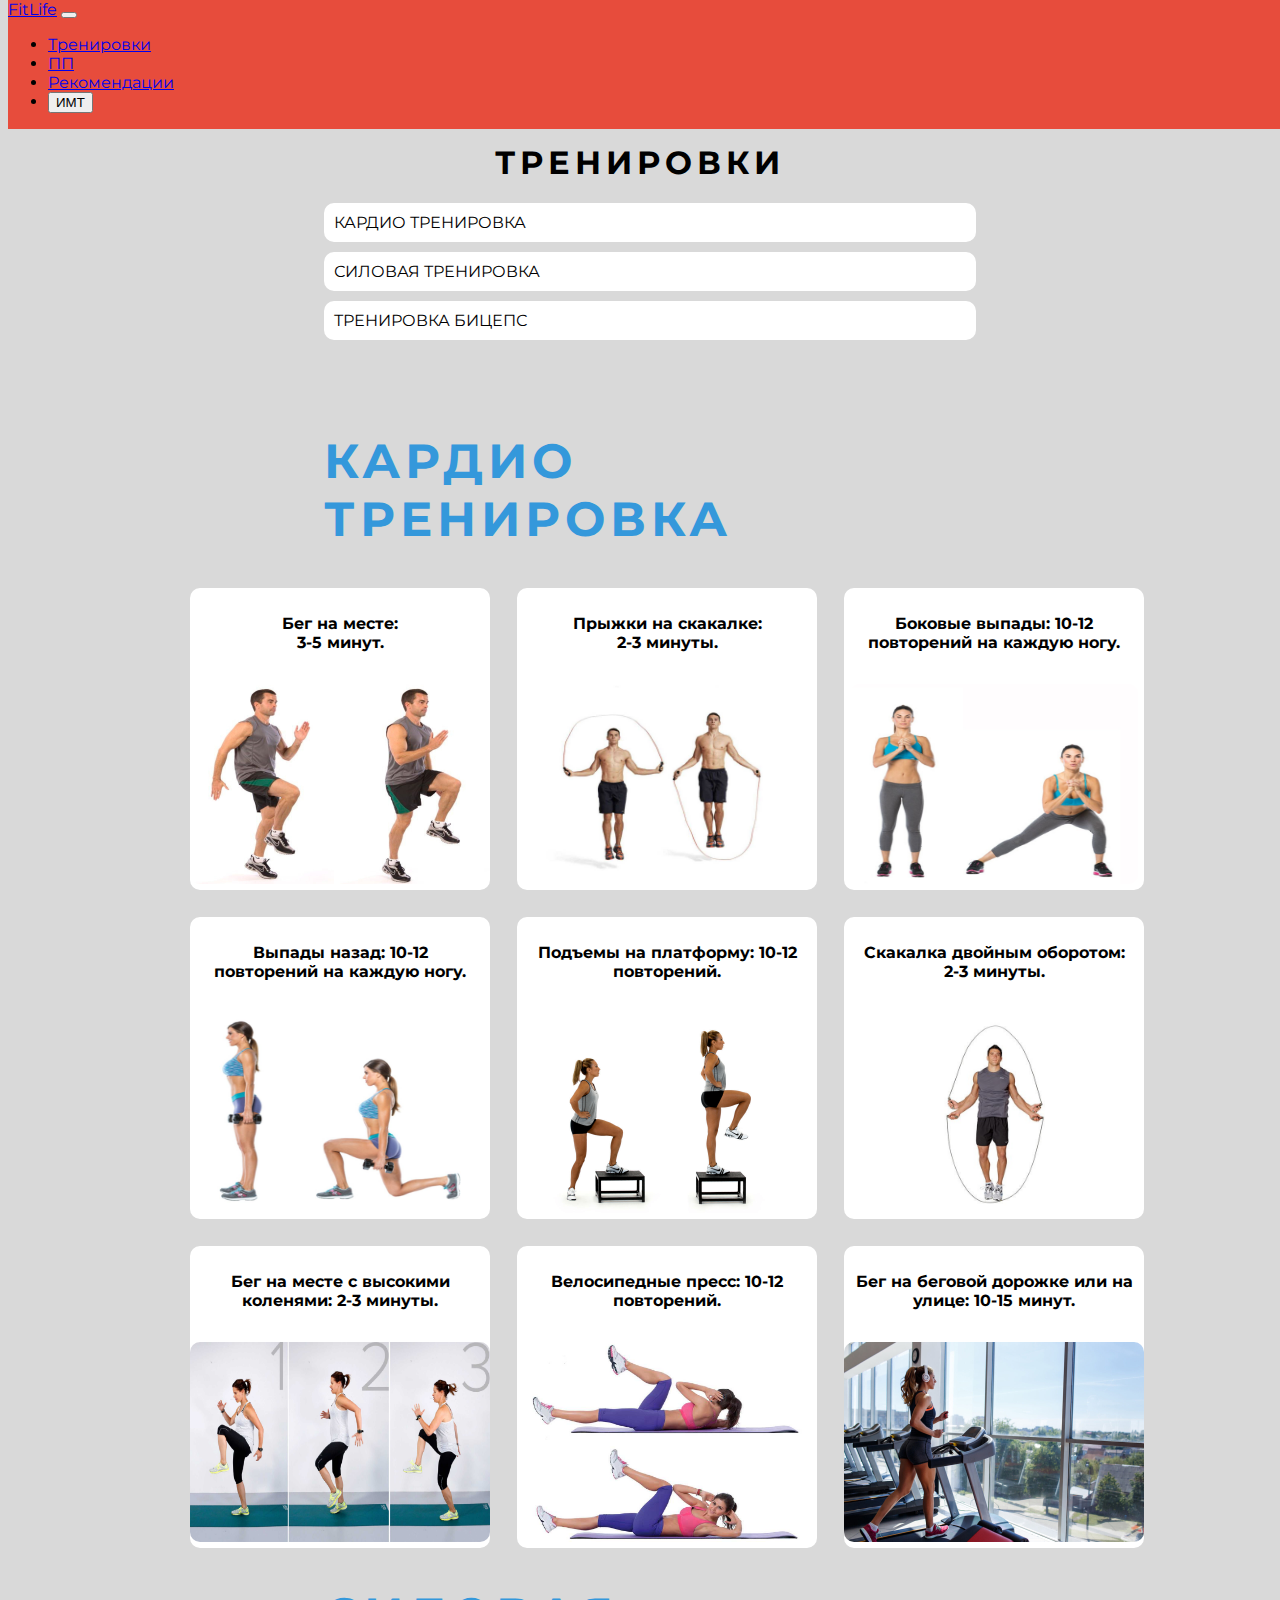
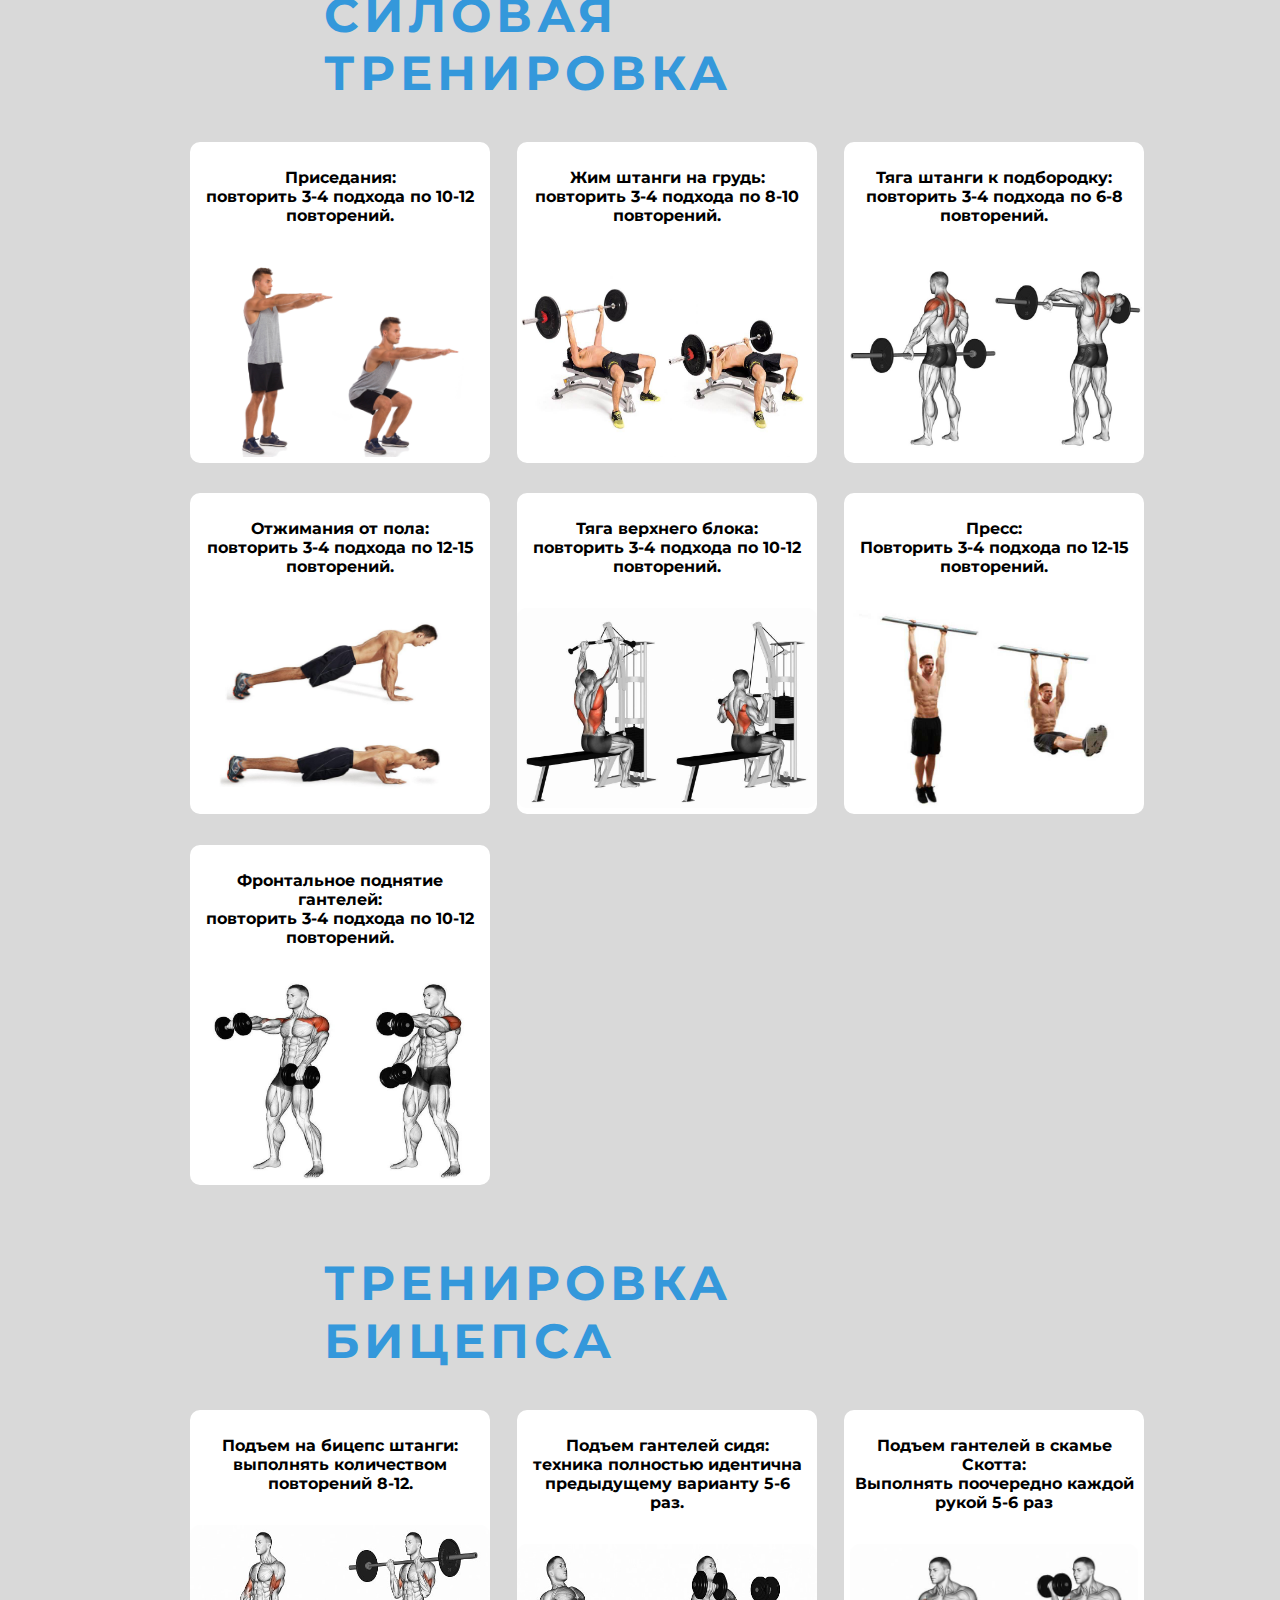
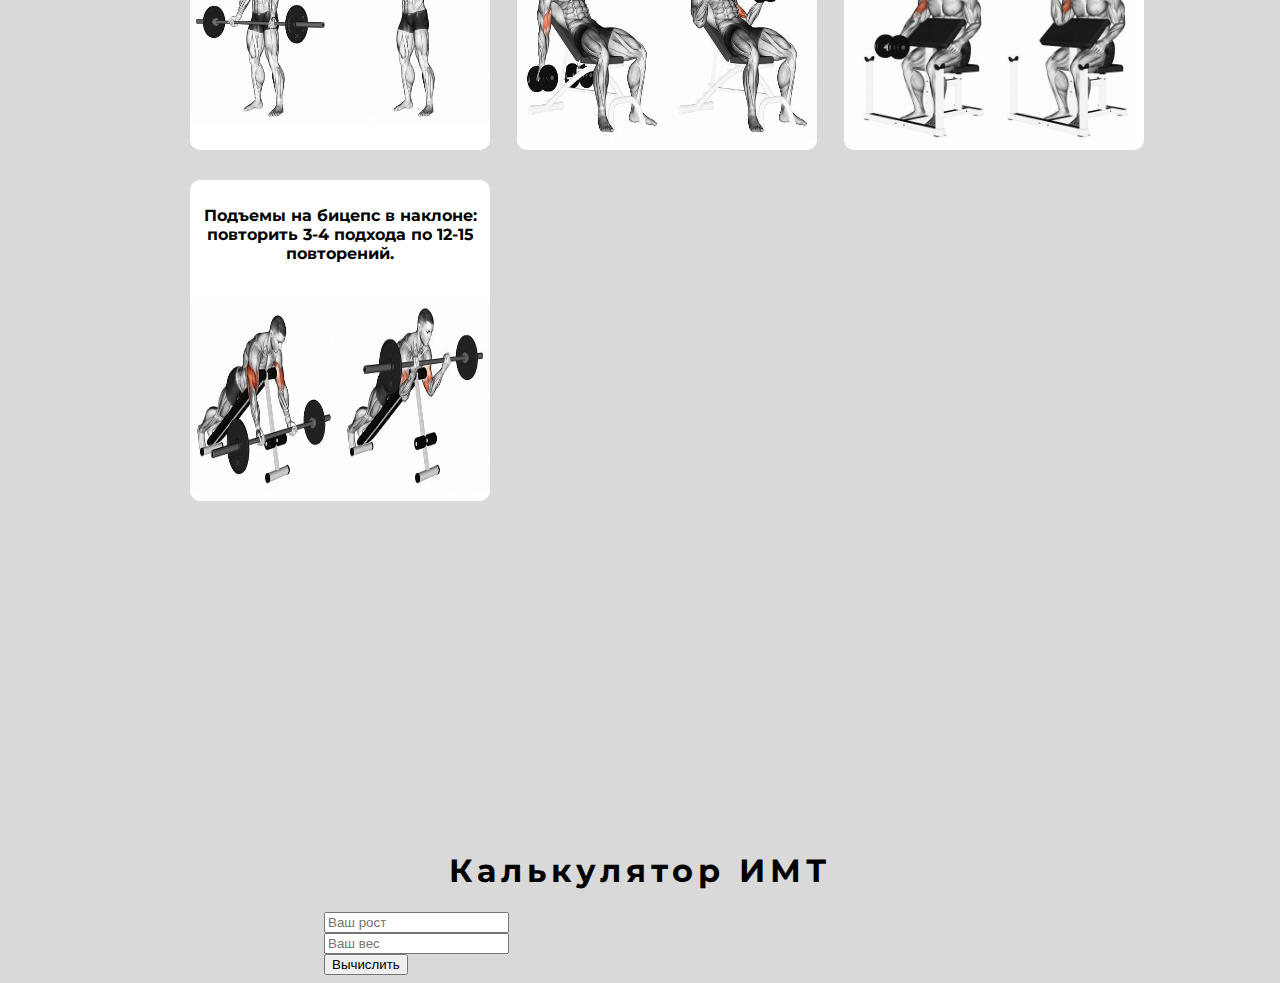
<file: trainings.html>
<!DOCTYPE html>
<html lang="en">

<head>
    <meta charset="UTF-8">
    <meta name="viewport" content="width=device-width, initial-scale=1.0">
    <script src="scripts/main.js" defer></script>
    <link rel="stylesheet" href="css/training.css">
    <link href="https://cdn.jsdelivr.net/npm/bootstrap@5.3.2/dist/css/bootstrap.min.css" rel="stylesheet"
        integrity="sha384-T3c6CoIi6uLrA9TneNEoa7RxnatzjcDSCmG1MXxSR1GAsXEV/Dwwykc2MPK8M2HN" crossorigin="anonymous">
    <title>FitLife-Trainings</title>
</head>

<body style="background-color: #d9d9d9;">
<header class="d-flex justify-content-center py-1">
    <nav class="navbar navbar-expand-lg navbar-light">
        <div class="container-fluid">
            <a class="navbar-brand text-white fw-bold text-center" href="index.html">FitLife</a>
            <button class="navbar-toggler" type="button" data-bs-toggle="collapse"
                data-bs-target="#navbarSupportedContent" aria-controls="navbarSupportedContent" aria-expanded="false"
                aria-label="Toggle navigation">
                <span class="navbar-toggler-icon"></span>
            </button>
            <div class="collapse navbar-collapse" id="navbarSupportedContent">
                <ul class="navbar-nav me-auto mb-2 mb-lg-0">
                    <li class="nav-item">
                        <a class="nav-link text-white" href="trainings.html">Тренировки</a>
                    </li>
                    <li class="nav-item">
                        <a class="nav-link text-white  " href="pp.html">ПП</a>
                    </li>
                    <li class="nav-item">
                        <a class="nav-link text-white " href="advice.html">Рекомендации</a>
                    </li>
                    <li class="nav-item">
                        <button type="button" class="btn text-white nav-link" data-bs-toggle="modal" data-bs-target="#modal1">ИМТ</button>
                    </li>
                </ul>
            </div>
        </div>
    </nav>
</header>

    <div class="buttin">
        <a href="addcontent.html" class="add-recipe">добавить статью</a>
    </div>
    <div class="main">
        <h1 class="fw-bold fs-1">ТРЕНИРОВКИ</h1>
        <div class="anchor">
            <a href="#cardio" class="fs-4">Кардио тренировка</a>
            <a href="#power"  class="fs-4">Силовая тренировка</a>
            <a href="#biceps" class="fs-4">Тренировка бицепс</a>           
        </div>

        <div class="carbo" id="cardio"></div>
        <div class="block">
            <h2 class="text-center fs-1 fw-bold">Кардио тренировка</h2>
            <div class="cards">
                <div class="parent">
                    <div class="div1">
                        <p>Бег на месте: <br>3-5 минут.</p> 
                        <div class="picture">
                            <img src="img/бег на месте.jpg" alt="">
                        </div>
                    </div>
                    <div class="div2">
                        <p>Прыжки на скакалке: <br>2-3 минуты.</p> 
                        <div class="picture">
                            <img src="img/скакалка.jpeg" alt="">
                        </div>  
                    </div>
                    <div class="div3">
                        <p>Боковые выпады: 10-12 повторений на каждую ногу.</p> 
                        <div class="picture">
                            <img src="img/Боковые выпады.jpg" alt="">
                        </div>
                    </div>
                    <div class="div4">
                        <p>Выпады назад: 10-12 повторений на каждую ногу.</p>
                        <div class="picture">
                            <img src="img/Выпады назад.jpeg" alt="">
                        </div>
                    </div>
                    <div class="div5">
                        <p>Подъемы на платформу: 10-12 повторений.</p>
                        <div class="picture">
                            <img src="img/Подъемы на платформу.png" alt="">
                        </div>
                    </div>
                    <div class="div6">
                        <p>Скакалка двойным оборотом: 2-3 минуты.</p> 
                        <div class="picture">
                            <img src="img/Скакалка двойным оборотом.jpg" alt="">
                        </div>
                    </div>
                    <div class="div7">
                        <p>Бег на месте с высокими коленями: 2-3 минуты.</p> 
                        <div class="picture">
                            <img src="img/Бег на месте с высокими коленями.jpeg" alt="">
                        </div>
                    </div>
                    <div class="div8">
                        <p>Велосипедные пресс: 10-12 повторений.</p> 
                        <div class="picture">
                            <img src="img/Велосипедные пресс.jpeg" alt="">
                        </div>
                    </div>
                    <div class="div9">
                        <p>Бег на беговой дорожке или на улице: 10-15 минут.</p> 
                        <div class="picture">
                            <img src="img/Бег на беговой дорожке.jpg" alt="">
                        </div>
                    </div>
            </div>
        </div>

        <div class="carbo" id="power"></div>
        <div class="block">
            <h2 class="text-center fs-1 fw-bold" >СИЛОВАЯ ТРЕНИРОВКА</h2>
            <div class="cards">
                <div class="parent">
                    <div class="div1">
                        <p>Приседания: <br>повторить 3-4 подхода по 10-12 повторений.</p> 
                        <div class="picture">
                            <img src="img/приседания.jpeg" alt="">
                        </div>
                    </div>
                    <div class="div2">
                        <p>Жим штанги на грудь: <br>повторить 3-4 подхода по 8-10 повторений.</p> 
                        <div class="picture">
                            <img src="img/Жим штанги на грудь.jpeg" alt="">
                        </div>  
                    </div>
                    <div class="div3">
                        <p>Тяга штанги к подбородку: <br>повторить 3-4 подхода по 6-8 повторений.</p> 
                        <div class="picture">
                            <img src="img/Тяга штанги к подбородку.jpg" alt="">
                        </div>
                    </div>
                    <div class="div4">
                        <p>Отжимания от пола: <br>повторить 3-4 подхода по 12-15 повторений.</p>
                        <div class="picture">
                            <img src="img/Отжимания от пола.jpeg" alt="">
                        </div>
                    </div>
                    <div class="div5">
                        <p>Тяга верхнего блока: <br>повторить 3-4 подхода по 10-12 повторений.</p>
                        <div class="picture">
                            <img src="img/Тяга верхнего блока.jpeg" alt="">
                        </div>
                    </div>
                    <div class="div6">
                        <p>Пресс: <br>Повторить 3-4 подхода по 12-15 повторений.</p> 
                        <div class="picture">
                            <img src="img/Прессподъем ног в висе на перекладине.jpeg" alt="">
                        </div>
                    </div>
                    <div class="div7">
                        <p>Фронтальное поднятие гантелей: <br>повторить 3-4 подхода по 10-12 повторений.</p> 
                        <div class="picture">
                            <img src="img/Фронтальное поднятие гантелей стоя прямо.jpeg" alt="">
                        </div>
                    </div>
            </div>
        </div>

        <div class="carbo" id="biceps"></div>
        <div class="block">
            <h2 class="text-center fs-1 fw-bold" >ТРЕНИРОВКА БИЦЕПСА</h2>
            <div class="cards">
                <div class="parent">
                    <div class="div1">
                        <p>Подъем на бицепс штанги: <br>выполнять количеством повторений 8-12.</p> 
                        <div class="picture">
                            <img src="img/Подъем на бицепс штанги.jpeg" alt="">
                        </div>
                    </div>
                    <div class="div2">
                        <p>Подъем гантелей сидя: <br>техника полностью идентична предыдущему варианту 5-6 раз.</p> 
                        <div class="picture">
                            <img src="img/Подъем гантелей сидя.jpeg" alt="">
                        </div>  
                    </div>
                    <div class="div3">
                        <p>Подъем гантелей в скамье Скотта: <br>Выполнять поочередно каждой рукой 5-6 раз</p> 
                        <div class="picture">
                            <img src="img/Подъем гантелей в скамье Скотта.jpeg" alt="">
                        </div>
                    </div>
                    <div class="div4">
                        <p>Подъемы на бицепс в наклоне: <br>повторить 3-4 подхода по 12-15 повторений.</p>
                        <div class="picture">
                            <img src="img/Подъемы на бицепс в наклоне.jpeg" alt="">
                        </div>
                    </div>
            </div>
        </div>
    </div>



    <div class="modal fade" id="modal1" tabindex="-1" aria-labelledby="modal1Label" aria-hidden="true">
        <div class="modal-dialog modal-lg">
          <div class="modal-content">
            <div class="modal-body">
              <h1 class="text-center">Калькулятор ИМТ</h1>
              <div class="input-group input-group-lg">
                <input type="text" class="form-control mt-5" aria-label="Sizing example input" placeholder="Ваш рост" aria-describedby="inputGroup-sizing-lg">
              </div>
              <div class="input-group input-group-lg">
                <input type="text" class="form-control mt-3" aria-label="Sizing example input" placeholder="Ваш вес" aria-describedby="inputGroup-sizing-lg">
              </div>
              <div class="d-grid gap-2 col-6 mx-auto">
                <button class="btn btn-primary mt-3 text-center" type="button">Вычислить</button>
            </div>
                </div>   
                </div>
            </div>              
        </div>
        </div>
      </div>
    </div>

      
  <script src="scripts/main.js"></script>
  <script src="https://code.jquery.com/jquery-3.6.0.min.js"></script>
  <script src="https://cdn.jsdelivr.net/npm/@popperjs/core@2.11.7/dist/umd/popper.min.js"></script>
  <script src="https://cdn.jsdelivr.net/npm/bootstrap@5.3.1/dist/js/bootstrap.min.js"></script>        
</body>

</html>
</file>
<file: css/style.css>
@import url('https://fonts.googleapis.com/css2?family=Montserrat&display=swap');
@import url('https://fonts.googleapis.com/css2?family=Montserrat:wght@500&display=swap');
body{
    font-family: 'Montserrat', sans-serif;
}

header{
background-color:#E74C3C;
font-family: 'Montserrat', sans-serif;
width: 100%;
position: fixed;
top: 0;
}

p{
    font-family: 'Montserrat', sans-serif;

}

.greeting{
text-align: justify;
margin-right: 25%;
margin-left: 25%;
margin-top: 5%;
}


.greeting p{
text-transform: uppercase;
font-size: 190%;
margin-top: 22%;
font-weight: 400;
}

.phone-greeting{
display: none;
}


.main{
    margin-top: 15%;
    margin-right: 25%;
    margin-left: 25%;
}

.main h1{
font-size: 380%;
letter-spacing: 5%;
color: #3498DB;
}

.main p{
font-size: 120%;
}

.block{
margin-top: 20%;
}

.main-phone{
    display: none;

}


@media (max-width: 576px){

body{
    overflow-x: hidden;
    }

.greeting{
    display: none;
    }

.phone-greeting{
        display: block;
        margin-top: 100px;
        margin-right: 15%;
        margin-left: 15%;
    }
    
.phone-greeting p{
        text-align: center;
        text-transform: uppercase;
        font-size: 140%;
        margin-top: 22%;
        font-weight: 400;
    }
    

.main{
    display: none;
    }

.main-phone{
    display: block;
    margin-top: 15%;
    margin-right: 10%;
    margin-left: 10%;
    }

.main-phone h1{
    font-size: 200%;
    letter-spacing: 5%;
    color: #3498DB;
     
    }

.main-phone p{
    font-size: 120%;
    text-align: justify;
}

.main-phone img{
display: none;
}

footer{
    margin-left: 10%;
    margin-right: 10%;
}

}

@media (max-width: 1280px) {
    .greeting{
        margin-top: 10%;
        margin-right: 12%;
        margin-left: 12%;
    }

    .main {
        margin-right: 15%;
        margin-left: 15%;
    }
}
</file>
<file: css/add.css>
@import url('https://fonts.googleapis.com/css2?family=Montserrat&display=swap');
@import url('https://fonts.googleapis.com/css2?family=Montserrat:wght@500&display=swap');
body {
    font-family: 'Montserrat', sans-serif;
}


header {
    background-color: #E74C3C;
    font-family: 'Montserrat', sans-serif;
    width: 100%;
    position: fixed;
    top: 0;
}

.add-recipe {
    margin-top: 1%;
    text-transform: uppercase;
    text-decoration: none;
    background-color: #3498DB;
    color: #fff;
    font-size: 150%;
    border-radius: 10px;
    width: 400px;
    text-align: center;
    padding: 0.5%;
    transition: .2s;
}



.buttin {
    margin-top: 1%;
    display: flex;
    justify-content: center;
}

.main{
    margin-top: 5%;
    margin-right: 25%;
    margin-left: 25%;
    display: flex;
    justify-content: center;
    flex-direction: column;
}

.main h1{
    text-transform: uppercase;
    margin-top: 5%;
}



@media (max-width: 576px) {


    

    .main{
        margin-top: 20%;
        margin-right: 10%;
        margin-left: 10%;
    }
}

@media (max-width: 1280px) {

}
</file>
<file: css/advice.css>
@import url('https://fonts.googleapis.com/css2?family=Montserrat&display=swap');
@import url('https://fonts.googleapis.com/css2?family=Montserrat:wght@500&display=swap');

body {
    font-family: 'Montserrat', sans-serif;
}

header {
    background-color: #E74C3C;
    font-family: 'Montserrat', sans-serif;
    width: 100%;
    position: fixed;
    top: 0;
    z-index: 1;
}

p{
    font-family: 'Montserrat', sans-serif;

}

h1{
    font-family: 'Montserrat', sans-serif;
}

h2{
    font-family: 'Montserrat', sans-serif;
}

h3{
    font-family: 'Montserrat', sans-serif;
}

h4{
    font-family: 'Montserrat', sans-serif;
}

  
  .carousel {
    position: relative;
    z-index: 0;
  }
  
  .carousel-inner {
    position: relative;
    z-index: 0;
  }
  

.buttin {
    margin-top: 5%;
    display: flex;
    justify-content: center;
}

.add-recipe {
    font-family: 'Montserrat', sans-serif;
    margin-top: 1%;
    text-transform: uppercase;
    text-decoration: none;
    background-color: #3498DB;
    color: #fff;
    font-size: 150%;
    border-radius: 10px;
    width: 400px;
    text-align: center;
    padding: 0.5%;
    transition: .2s;
}

.add-recipe:hover {
    background-color: #2978ac;
}

.main {
    margin-top: 2%;
    margin-right: 25%;
    margin-left: 25%;
}

.main h1 {
    font-size: 390%;
    letter-spacing: 5px;
    text-align: center;
    text-transform: uppercase;
}


.block h2 {
    margin-top: 5%;
    letter-spacing: 5px;
    font-size: 300%;
    text-transform: uppercase;
    color: #3498DB;
    font-weight: medium;
}

.block p {
    margin-top: 1%;
}

.block {
    display: flex;
    justify-content: center;
    flex-direction: column;
}

.block img {
    margin-left: 0%;
    margin-top: 1%;
}

.anchor{
    display: flex;
    flex-direction: column;
    gap: 10px;
}

.anchor a{
    text-decoration: none;
    color: black;
    text-transform: uppercase;
    width: 100%;
    padding: 10px;
    background-color: white;
    border-radius: 10px;
    font-family: 'Montserrat', sans-serif;

}

.anchor a:hover {
    background-color: #E74C3C;
    color: white;
}



@media (max-width: 576px) {

    body {
        overflow-x: hidden;
    }


    .buttin {
        margin-top: 20%;
    }

    .add-recipe {
        width: 300px;
    }

    .main{
        margin-right: 1px;
        margin-left: 1px;
    }
    .main p{
        text-align: justify;
    }
    .main h1
    {
    font-size: 300%;
    letter-spacing: 0px;
    text-align: center;
    }

.block img
{
    width: 1550;
    height: 833;
    margin-left: 1%; 
    }

    .block h2 
    {
        margin-top: 30px;
        text-align: center;
    }

    .block p 
    {
        margin-top: 30px;
    }

    .tab
    {
        display: flex;
        justify-content: center;
    }

    .block
    {
        display: flex;
        justify-content: center;
        flex-direction: column;
    }
}

@media (max-width: 1280px) {
    .add-recipe {
        margin-top: 5%;
    }

    .block h2 {
        text-align: center;
    }

    .main{
        margin-right: 15%;
        margin-left: 15%;
    }

    .block img{
        margin-left: 0%;
        width: 500;
        height: 500;
    }
}
</file>
<file: css/pp.css>
@import url('https://fonts.googleapis.com/css2?family=Montserrat&display=swap');
@import url('https://fonts.googleapis.com/css2?family=Montserrat:wght@500&display=swap');

body {
    font-family: 'Montserrat', sans-serif;
}


img{
    border-radius: 10px;
}


header {
    background-color: #E74C3C;
    font-family: 'Montserrat', sans-serif;
    width: 100%;
    position: fixed;
    top: 0;
    z-index: 1;
}

h1{
    font-family: 'Montserrat', sans-serif;
}

h2{
    font-family: 'Montserrat', sans-serif;
}

h3{
    font-family: 'Montserrat', sans-serif;
}

h4{
    font-family: 'Montserrat', sans-serif;
}

.buttin {
    margin-top: 5%;
    display: flex;
    justify-content: center;
}

.main {
    margin-top: 2%;
    margin-right: 25%;
    margin-left: 25%;
}

.main h1{
    font-size: 390%;
    letter-spacing: 5px;
    text-align: center;
}


.add-recipe {
    margin-top: 1%;
    text-transform: uppercase;
    text-decoration: none;
    background-color: #3498DB;
    color: #fff;
    font-size: 150%;
    border-radius: 10px;
    width: 400px;
    text-align: center;
    padding: 0.5%;
    transition: .2s;
}

.add-recipe:hover {
    background-color: #2978ac;
}


.block h2 {
    font-weight: medium;
    margin-top: 92px;
    letter-spacing: 5px;
    font-size: 300%;
    text-transform: uppercase;
    color: #3498DB;

}

.block p {
    margin-top: 3%;
}

.block {
    margin-top: 5%;
    display: flex;
    justify-content: center;
    flex-direction: column;
}

.block img {
    margin-top: 3%;
    width: 750;
    width: 500;
}

.main-phone {
    display: none;
}

.anchor{
    display: flex;
    flex-direction: column;
    gap: 10px;
}

.anchor a{
    text-decoration: none;
    color: black;
    text-transform: uppercase;
    width: 100%;
    padding: 10px;
    background-color: white;
    border-radius: 10px;
}

.anchor li{
    list-style: none;
    background-color: white;
}

.anchor a:hover {
    background-color: #E74C3C;
    color: white;
}


@media (max-width: 576px) {

    body {
        overflow-x: hidden;
    }


    .buttin {
        margin-top: 20%;
    }

    .add-recipe {
        width: 300px;
    }

    .main {
        margin-right: 5%;
        margin-left: 5%;
    }

    .main h1
    {
    font-size: 300%;
    letter-spacing: 0px;
    text-align: center;
    }

    .block h2 {
        margin-top: 30px;
        text-align: center;
    }

    .block p {
        margin-top: 30px;
    }


    .block img {
        width: 850;
        height: 533;
        margin-left: 1%;
    }
}

@media (max-width: 1280px) {
    .add-recipe{
        margin-top: 5%;
    }

    .block h2{
        text-align: center;
    }
}
</file>
<file: css/training.css>
@import url('https://fonts.googleapis.com/css2?family=Montserrat&display=swap');
@import url('https://fonts.googleapis.com/css2?family=Montserrat:wght@500&display=swap');
body{
    font-family: 'Montserrat', sans-serif;
}

header
    {
    background-color:#E74C3C;
    font-family: 'Montserrat', sans-serif;
    width: 100%;
    position: fixed;
    top: 0;
    z-index: 2;
    }


h1{
    font-family: 'Montserrat', sans-serif;
}

h2{
    font-family: 'Montserrat', sans-serif;
}

h3{
    font-family: 'Montserrat', sans-serif;
}

h4{
    font-family: 'Montserrat', sans-serif;
}
        

p{
    font-family: 'Montserrat', sans-serif;
    text-align: center;
    font-weight: bold;
}

.buttin {
    margin-top: 5%;
    display: flex;
    justify-content: center;
}
.add-recipe {
    margin-top: 1%;
    text-transform: uppercase;
    text-decoration: none;
    background-color: #3498DB;
    font-family: 'Montserrat', sans-serif;
    color: #fff;
    font-size: 150%;
    border-radius: 10px;
    width: 400px;
    text-align: center;
    padding: 0.5%;
    transition: .2s;
}

.add-recipe:hover {
    background-color: #2978ac;
}

.main{
    margin-top: 2%;
    margin-right: 25%;
    margin-left: 25%;
}

.main h1{
    letter-spacing: 5px;
    text-align: center;
}

.block h2{
    margin-top: 92px;
    letter-spacing: 5px;
    font-size: 300%;
    text-transform: uppercase;
    color: #3498DB;
    font-weight: medium;
}



.block{
margin-top: 10%;
}


.parent 
{
    display: grid;
    grid-template-columns: repeat(3, 1fr);
    grid-template-rows: repeat(3, 1fr);
    grid-column-gap: 3%;
    grid-row-gap: 3%;
}

.div1 { grid-area: 1 / 1 / 2 / 2; border-radius: 10px; background-color: white; z-index: 1; }
.div2 { grid-area: 1 / 2 / 2 / 3; border-radius: 10px; background-color: white; z-index: 1; }
.div3 { grid-area: 1 / 3 / 2 / 4; border-radius: 10px; background-color: white; z-index: 1; }
.div4 { grid-area: 2 / 1 / 3 / 2; border-radius: 10px; background-color: white; z-index: 1; }
.div5 { grid-area: 2 / 2 / 3 / 3; border-radius: 10px; background-color: white; z-index: 1; }
.div6 { grid-area: 2 / 3 / 3 / 4; border-radius: 10px; background-color: white; z-index: 1; }
.div7 { grid-area: 3 / 1 / 4 / 2; border-radius: 10px; background-color: white; z-index: 1; }
.div8 { grid-area: 3 / 2 / 4 / 3; border-radius: 10px; background-color: white; z-index: 1; }
.div9 { grid-area: 3 / 3 / 4 / 4; border-radius: 10px; background-color: white; z-index: 1; }

.parent > div {
    border-radius: 10px;
    background-color: white;
    transition: background-color 0.3s ease, color 0.3s ease; 
}

.parent p{
    padding: 10px;
}

.parent > div:hover {
    background-color: #E74C3C;
    color: white; 
    transform: scale(1.1);
    cursor: pointer;
    transition: .2s;
}
.parent > div:active {
    background-color: #E74C3C;
    color: white; 
    transform: scale(0.9);
    cursor: pointer;
    transition: .3s ease-in-out;
}



.main-phone
{
    display: none;
}

.block img
{
    border-radius: 10px;
    width: 100%;
    height: 200px;
}

.picture{
    display: flex;
    justify-content: center;
    align-items: center;
    padding: 2%;
}

.cards{
    display: flex;
    justify-content: center;
}

.phone{
    display: none;
}

.anchor{
    display: flex;
    flex-direction: column;
    gap: 10px;
}

.anchor a{
    text-decoration: none;
    color: black;
    text-transform: uppercase;
    width: 100%;
    padding: 10px;
    background-color: white;
    font-family: 'Montserrat', sans-serif;
    border-radius: 10px;
}


.anchor a:hover {
    background-color: #E74C3C;
    color: white;
}






@media (max-width: 576px){
    body{
        overflow-x: hidden;
        }


    

    .main
    {
    margin-top: 5%;
    margin-right: 10%;
    margin-left: 10%;
    }

    .main h1
    {
    font-size: 300%;
    letter-spacing: 0px;
    text-align: center;
    }

    .main h2
    {
    margin-top: 30px;
    }

    .block p
    {
    margin-top: 30px;
    }

    .parent 
    {
        display: flex;
        justify-content: center;
        align-items: center;
        flex-direction: column;
        gap: 10px;
        padding: 2%;

    }

    .picture
    {
        display: flex;
        justify-content: center;
        align-items: center;
        padding: 1%;
    }
        

}

@media (max-width: 1280px) {

    .block img
    {
        width: 300px;
        height: 200px;
    }

    

    
    

}
</file>
